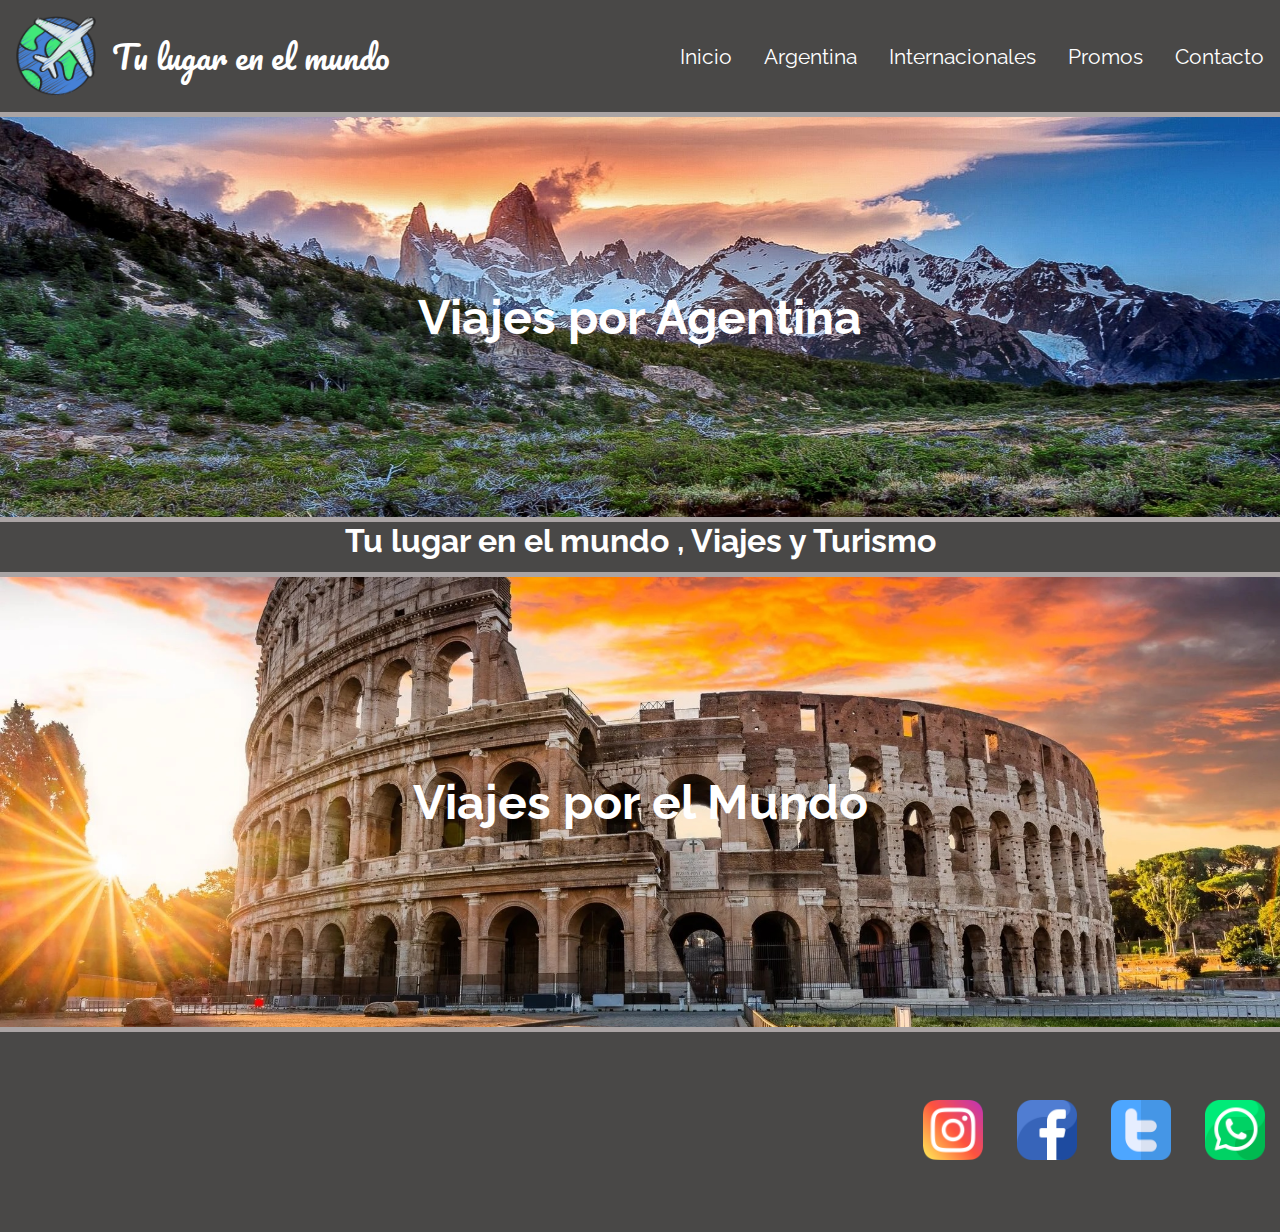
<file: Index/index.html>
<!DOCTYPE html>
<html lang="en">
<head>
    <meta charset="UTF-8">
    <meta http-equiv="X-UA-Compatible" content="ie=edge">
    <meta name="viewport" content="width=device-width, initial-scale=1.0">
    <title>Tu lugar en el mundo - Viajes y Turismo</title>
    <link rel="stylesheet" href="https://cdn.jsdelivr.net/npm/bootstrap-icons@1.11.1/font/bootstrap-icons.css">
    <link rel="stylesheet" href="/Index/css/style.css">
    <link rel="shortcut icon" href="/img/favicon1-16x16.png" type="image/x-icon">
</head>

<body>
    <header>
        <a class="logo"  href="index.html">
            <img  src="/img/logo.png" alt="logo mundo">
            <h2>Tu lugar en el mundo</h2>
        </a>

        <nav class="nav" id="nav">
            <button class="cerrar-menu" id="cerrar"><i class="bi bi-x-circle"></i></button>
            <ul class="nav-list">
                <li><a href="index.html">Inicio</a></li>
                <li><a href="/Argentina/argentina.html">Argentina</a></li>
                <li><a href="/Internacional/internacionales.html">Internacionales</a></li>
                <li><a href="/Promociones/promociones.html">Promos</a></li>
                <li><a href="/Contactos/contactos.html">Contacto</a></li>
            </ul>
        </nav>

        <button class="abrir-menu" id="abrir"><i class="bi bi-list"></i></button>
       
    </header>

    <main>
        
        <section class="banner-nacional">
            <a href="/Argentina/argentina.html"><h2>Viajes por Agentina</h2></a>
        </section>
        <div class="marca">
            <h1>Tu lugar en el mundo , Viajes y Turismo</h1>
        </div>
        <section class="banner-internacional">
            <a href="/Internacional/internacionales.html"><h2>Viajes por el Mundo</h2></a>
        </section>
        
    </main>

    <footer>



        <div>
            <a href="https://www.instagram.com/" target="_blank">
                <img src="/img/instagram.png" alt="Instagram">
            </a>
            <a href="https://es-la.facebook.com/" target="_blank">
                <img src="/img/facebook.png" alt="Facebook">
            </a>
            <a href="https://twitter.com/?lang=es" target="_blank">
                <img src="/img/twitter.png" alt="Twitter">
            </a>
            <a href="https://web.whatsapp.com/" target="_blank">
                <img src="/img/whatsapp.png" alt="whatsapp">
            </a>
            
        </div>

    </footer>

    <script src="/Index/js/main.js"></script>
    
</body>

</html>
</file>
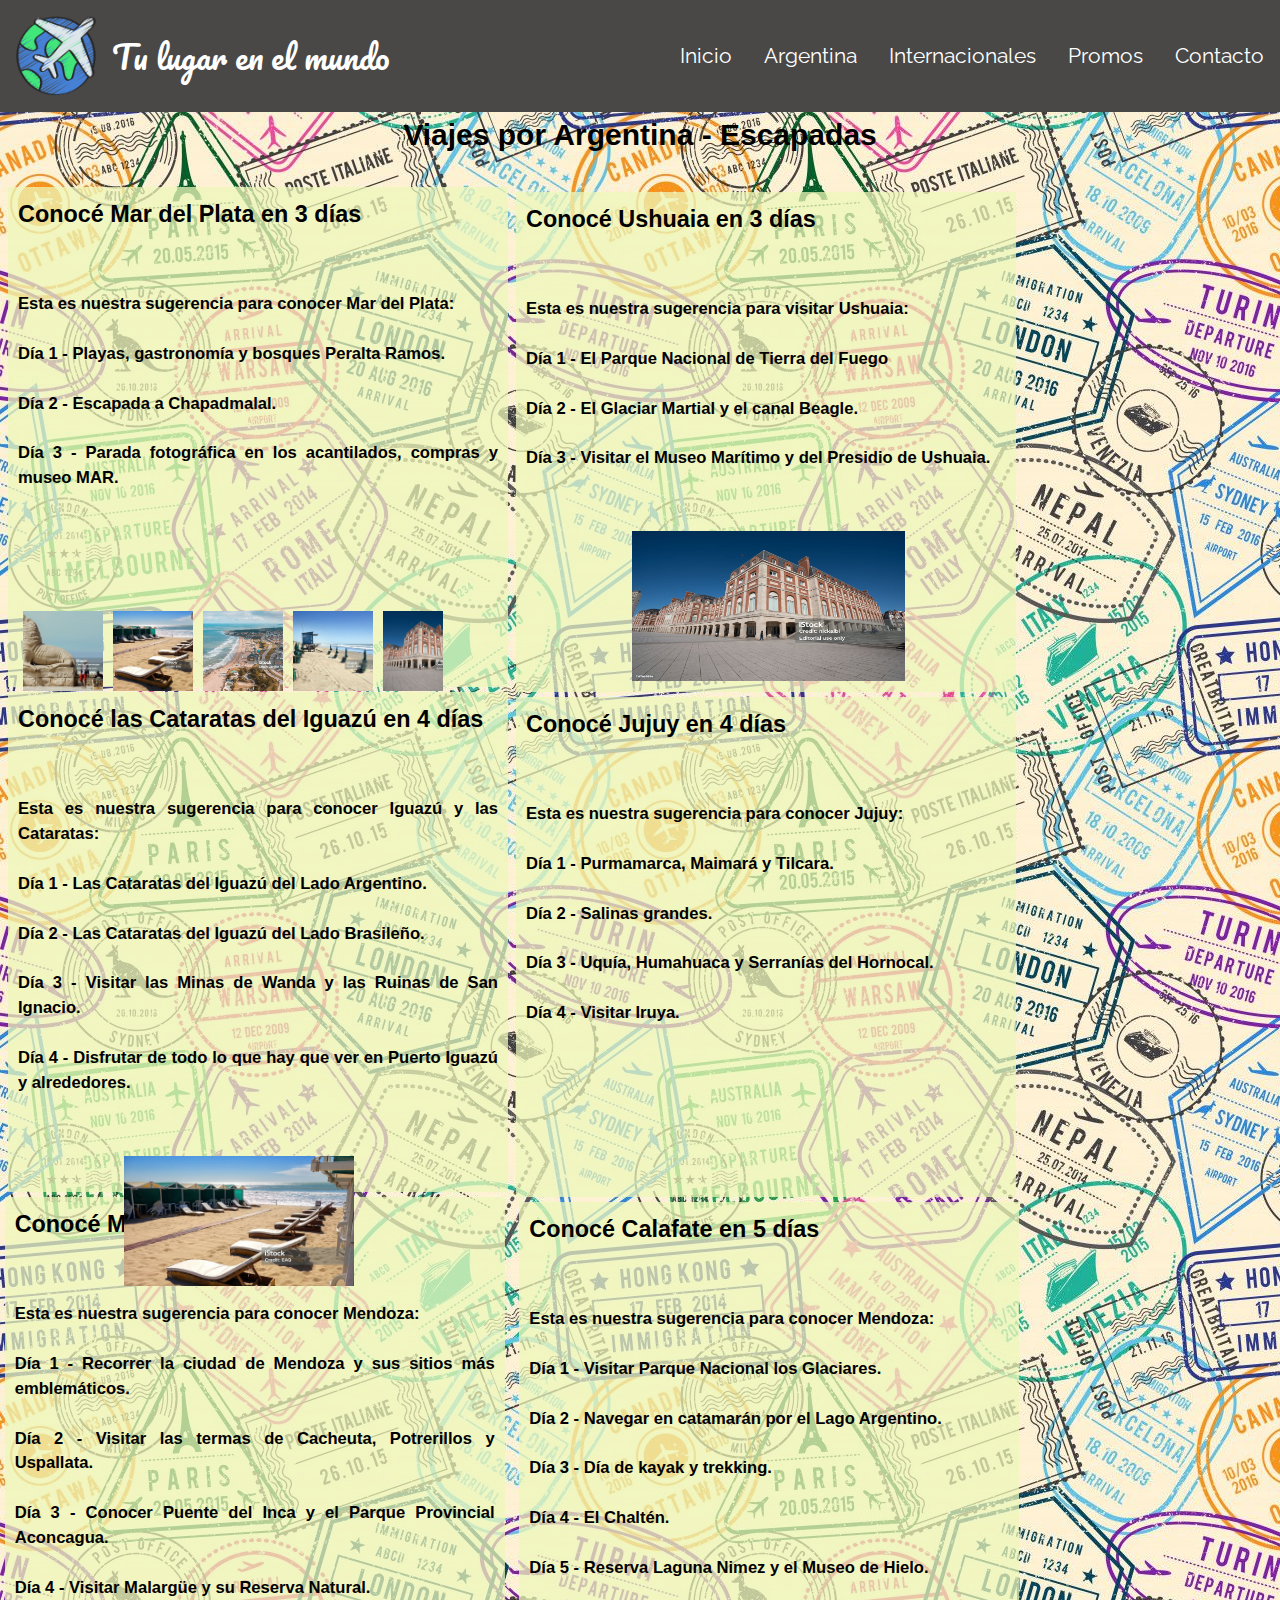
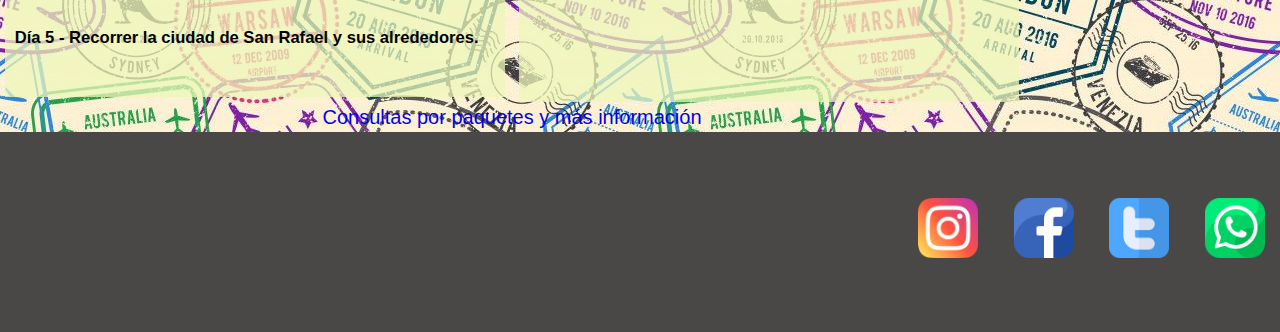
<file: argentina.html>
<!DOCTYPE html>
<html lang="en">
<head>
    <meta charset="UTF-8">
    <meta http-equiv="X-UA-Compatible" content="ie=edge">
    <meta name="viewport" content="width=device-width, initial-scale=1.0">
    <title>Tu lugar en el mundo - Viajes y Turismo</title>
    <link rel="stylesheet" href="css/style.css">
    <link rel="stylesheet" href="https://cdn.jsdelivr.net/npm/bootstrap-icons@1.11.1/font/bootstrap-icons.css">
    <link rel="shortcut icon" href="img/favicon1-16x16.png" type="image/x-icon">
</head>
<body>

    <header>
        <a class="logo"  href="index.html">
            <img  src="img/logo.png" alt="logo mundo">
            <h2>Tu lugar en el mundo</h2>
        </a>

        <nav class="nav" id="nav">
            <button class="cerrar-menu" id="cerrar"><i class="bi bi-x-circle"></i></button>
            <ul class="nav-list">
                <li><a href="index.html">Inicio</a></li>
                <li><a href="argentina.html">Argentina</a></li>
                <li><a href="internacionales.html">Internacionales</a></li>
                <li><a href="promociones.html">Promos</a></li>
                <li><a href="contactos.html">Contacto</a></li>
            </ul>
        </nav>

        <button class="abrir-menu" id="abrir"><i class="bi bi-list"></i></button>
       
    </header>
  
<main> 
   
<div class="title">
    <h2>Viajes por Argentina - Escapadas</h2> <br> 
</div>

<div class="container">
    <div class="caja1"> 
        
        <h3>Conocé Mar del Plata en 3 días</h3><br><br>
        <h5>Esta es nuestra sugerencia para conocer Mar del Plata: <br><br>

            Día 1 - Playas, gastronomía y bosques Peralta Ramos.<br><br>
            Día 2 - Escapada a Chapadmalal. <br><br>
            Día 3 - Parada fotográfica en los acantilados, compras y museo MAR.</h5><br><br><br><br>
              
      <div class="galeria">
     
        <div class="lista-imagenes">
        
        <img src="img/foto lobo.jpg" alt="imagen principal">

        <img src="img/foto balneario.jpg" alt="imagen principal">
         
        <img src="img/foto ciudad.jpg" alt="imagen principal">

        <img src="img/playa.jpg" alt="imagen principal">
        
        <img src="img/edificio.jpg" alt="imagen principal">

        <img src="img/puerto.jpg" alt="imagen">

        <img src="img/puertolobo.jpg" alt="imagen">

        <img src="img/noche.jpg" alt="imagen">

        </div>
        
      </div>
    </div>

    <div class="caja2"> 
        
        <h3>Conocé Ushuaia en 3 días</h3><br><br>
        <h5>Esta es nuestra sugerencia para visitar Ushuaia: <br><br>
        
            Día 1 - El Parque Nacional de Tierra del Fuego <br><br>
            Día 2 - El Glaciar Martial y el canal Beagle. <br><br>
            Día 3 - Visitar el Museo Marítimo y del Presidio de Ushuaia. </h5><br><br>

    <div class="slider-frame">
        <ul>
          <li><img src="img/edificio.jpg" alt="edificio" width="230" height="150"></li>
          <li><img src="img/foto balneario.jpg" alt="balneario" width="230" height="150"></li>
          <li><img src="img/puertolobo.jpg" alt="puerto" width="230" height="150"></li>
          <li><img src="img/noche.jpg" alt="noche" width="230" height="150"></li>



        </ul>

    </div>
        
    </div>
   

    <div class="caja3">     
        
        <h3>Conocé las Cataratas del Iguazú en 4 días</h3><br><br>
        <h5>Esta es nuestra sugerencia para conocer Iguazú y las Cataratas: <br><br>

            Día 1 - Las Cataratas del Iguazú del Lado Argentino. <br><br>
            Día 2 - Las Cataratas del Iguazú del Lado Brasileño. <br><br>
            Día 3 - Visitar las Minas de Wanda y las Ruinas de San Ignacio.<br><br>
            Día 4 -  Disfrutar de todo lo que hay que ver en Puerto Iguazú y alrededores.</h5> <br><br>

            <div class="carrousel">
                <div class="conteCarrousel">
                    <div class="itemCarrousel" id="itemCarrousel-1">
                        <div class="itemCarrouselTarjeta">
                            <img src="img/foto balneario.jpg" alt="balneario" width="230" height="150">
                        </div>
                    </div>
                    <div class="itemCarrousel" id="itemCarrousel-2">
                        <div class="itemCarrouselTarjeta">
                            <img src="img/puerto.jpg" alt="puerto" width="230" height="150">
                        </div>
                    </div>
                    
                    <div class="itemCarrousel" id="itemCarrousel-3">
                        <div class="itemCarrouselTarjeta">
                            <img src="img/noche.jpg" alt="noche" width="230" height="150">
                        </div>
                    </div>
                    
                </div>
                <div class="conteCarrouselController">
                    <a href="#itemCarrousel-1">•</a>
                    <a href="#itemCarrousel-2">•</a>
                    <a href="#itemCarrousel-3">•</a>
                </div>
            </div>
  
    </div>
   
    
    <div class="caja4">

        <h3>Conocé Jujuy en 4 días</h3><br><br>
        <h5>Esta es nuestra sugerencia para conocer Jujuy: <br><br>
            Día 1 - Purmamarca, Maimará y Tilcara. <br><br>
            Día 2 - Salinas grandes. <br><br>
            Día 3 - Uquía, Humahuaca y Serranías del Hornocal. <br><br>
            Día 4 -  Visitar Iruya. </h5> <br><br>


   
    </div>

    
    
    <div class="caja5">

       <h3>Conocé Mendoza en 5 días</h3><br><br>
        <h5>Esta es nuestra sugerencia para conocer Mendoza: <br><br>
        Día 1 - Recorrer la ciudad de Mendoza y sus sitios más emblemáticos. <br><br>
        Día 2 - Visitar las termas de Cacheuta, Potrerillos y Uspallata. <br><br>
        Día 3 - Conocer Puente del Inca y el Parque Provincial Aconcagua. <br><br>
        Día 4 - Visitar Malargüe y su Reserva Natural. <br><br>
        Día 5 - Recorrer la ciudad de San Rafael y sus alrededores.</h5><br><br>

   
    </div>

   
    <div class="caja6">

        <h3>Conocé Calafate en 5 días</h3><br><br>
        <h5>Esta es nuestra sugerencia para conocer Mendoza:<br><br>
            Día 1 - Visitar Parque Nacional los Glaciares.<br><br>
            Día 2 - Navegar en catamarán por el Lago Argentino.<br><br>
            Día 3 - Día de kayak y trekking.<br><br>
            Día 4 - El Chaltén.<br><br>
            Día 5 - Reserva Laguna Nimez y el Museo de Hielo.</h5><br><br>


   

</div>

     <a href="contactos.html">Consultas por paquetes y más información</a>

</main>

<footer>
    <div>
        <a href="https://www.instagram.com/" target="_blank">
            <img src="img/instagram.png" alt="Instagram">
        </a>
        <a href="https://es-la.facebook.com/" target="_blank">
            <img src="img/facebook.png" alt="Facebook">
        </a>
        <a href="https://twitter.com/?lang=es" target="_blank">
            <img src="img/twitter.png" alt="Twitter">
        </a>
        <a href="https://web.whatsapp.com/" target="_blank">
            <img src="img/whatsapp.png" alt="whatsapp">
        </a>
    </div>

</footer>

<script src="js/main.js"></script>

</body>
</html>
</file>
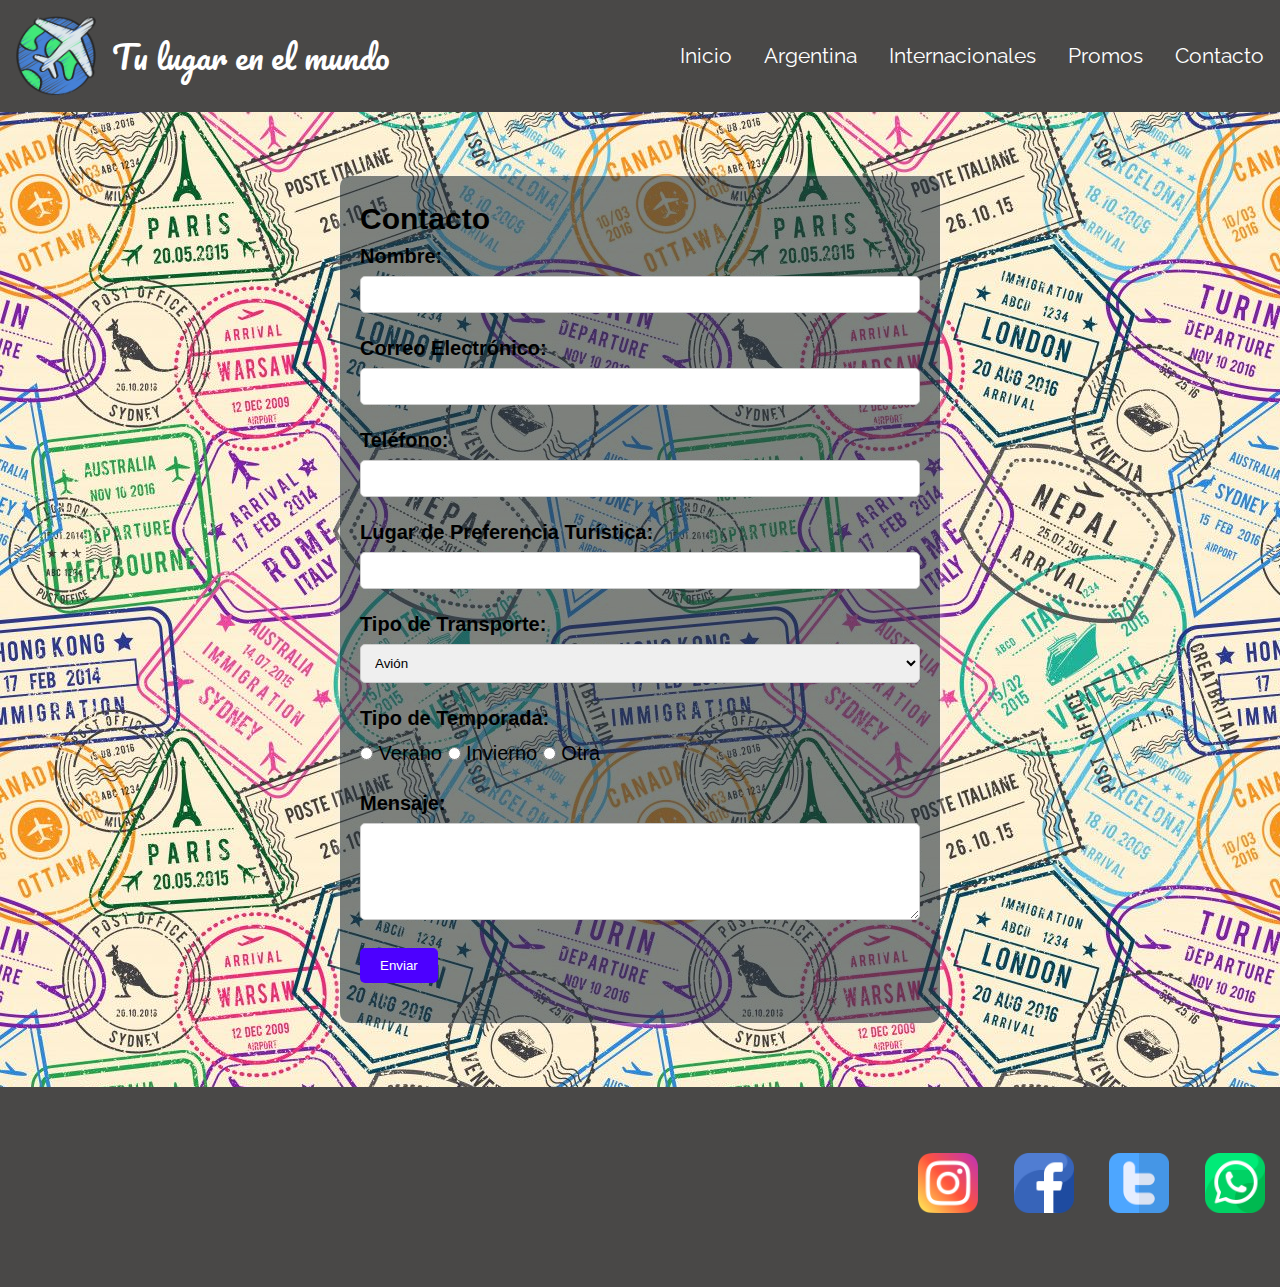
<file: contactos.html>
<!DOCTYPE html>
<html lang="en">
<head>
    <meta charset="UTF-8">
    <meta http-equiv="X-UA-Compatible" content="ie=edge">
    <meta name="viewport" content="width=device-width, initial-scale=1.0">
    <title>Tu lugar en el mundo - Viajes y Turismo</title>
    <link rel="stylesheet" href="css/style.css">
    <link rel="stylesheet" href="https://cdn.jsdelivr.net/npm/bootstrap-icons@1.11.1/font/bootstrap-icons.css">
    <link rel="shortcut icon" href="img/favicon1-16x16.png" type="image/x-icon">
</head>

<body>
    <header>
        <a class="logo"  href="index.html">
            <img  src="img/logo.png" alt="logo mundo">
            <h2>Tu lugar en el mundo</h2>
        </a>

        <nav class="nav" id="nav">
            <button class="cerrar-menu" id="cerrar"><i class="bi bi-x-circle"></i></button>
            <ul class="nav-list">
                <li><a href="index.html">Inicio</a></li>
                <li><a href="argentina.html">Argentina</a></li>
                <li><a href="internacionales.html">Internacionales</a></li>
                <li><a href="promociones.html">Promos</a></li>
                <li><a href="contactos.html">Contacto</a></li>
            </ul>
        </nav>

        <button class="abrir-menu" id="abrir"><i class="bi bi-list"></i></button>
       
    </header>

    <main>
        <!DOCTYPE html>
<html>
<head>
    <meta charset="UTF-8">
    <title>Formulario de Contacto - Empresa de Viajes</title>
</head>
</head>
<body>
    <div class="contenedor">
        <h2>Contacto</h2>
        <form action="enviar.php" method="post">
            <div class="form-group">
                <label for="nombre">Nombre:</label>
                <input type="text" id="nombre" name="nombre" required>
            </div>
            <div class="form-group">
                <label for="email">Correo Electrónico:</label>
                <input type="email" id="email" name="email" required>
            </div>
            <div class="form-group">
                <label for="telefono">Teléfono:</label>
                <input type="text" id="telefono" name="telefono">
            </div>
            <div class="form-group">
                <label for="preferencia">Lugar de Preferencia Turística:</label>
                <input type="text" id="preferencia" name="preferencia">
            </div>
            <div class="form-group">
                <label for="transporte">Tipo de Transporte:</label>
                <select id="transporte" name="transporte">
                    <option value="avion">Avión</option>
                    <option value="tren">Tren</option>
                    <option value="automovil">Automóvil</option>
                    <option value="otro">Otro</option>
                </select>
            </div>
            <div class="form-group">
                <label for="temporada">Tipo de Temporada:</label>
                <input type="radio" id="temporada" name="temporada" value="verano"> Verano
                <input type="radio" id="temporada" name="temporada" value="invierno"> Invierno
                <input type="radio" id="temporada" name="temporada" value="otra"> Otra
            </div>
            <div class="form-group">
                <label for="mensaje">Mensaje:</label>
                <textarea id="mensaje" name="mensaje" rows="5" required></textarea>
            </div>
            <div class="form-group">
                <input type="submit" value="Enviar">
            </div>
        </form>
    </div>
</body>
</html>

</html>

    </main>

    <footer>
        <div>
            <a href="https://www.instagram.com/" target="_blank">
                <img src="img/instagram.png" alt="Instagram">
            </a>
            <a href="https://es-la.facebook.com/" target="_blank">
                <img src="img/facebook.png" alt="Facebook">
            </a>
            <a href="https://twitter.com/?lang=es" target="_blank">
                <img src="img/twitter.png" alt="Twitter">
            </a>
            <a href="https://web.whatsapp.com/" target="_blank">
                <img src="img/whatsapp.png" alt="whatsapp">
            </a>
        </div>

    </footer>
    
    <script src="js/main.js"></script>

</body>

</html>
</file>
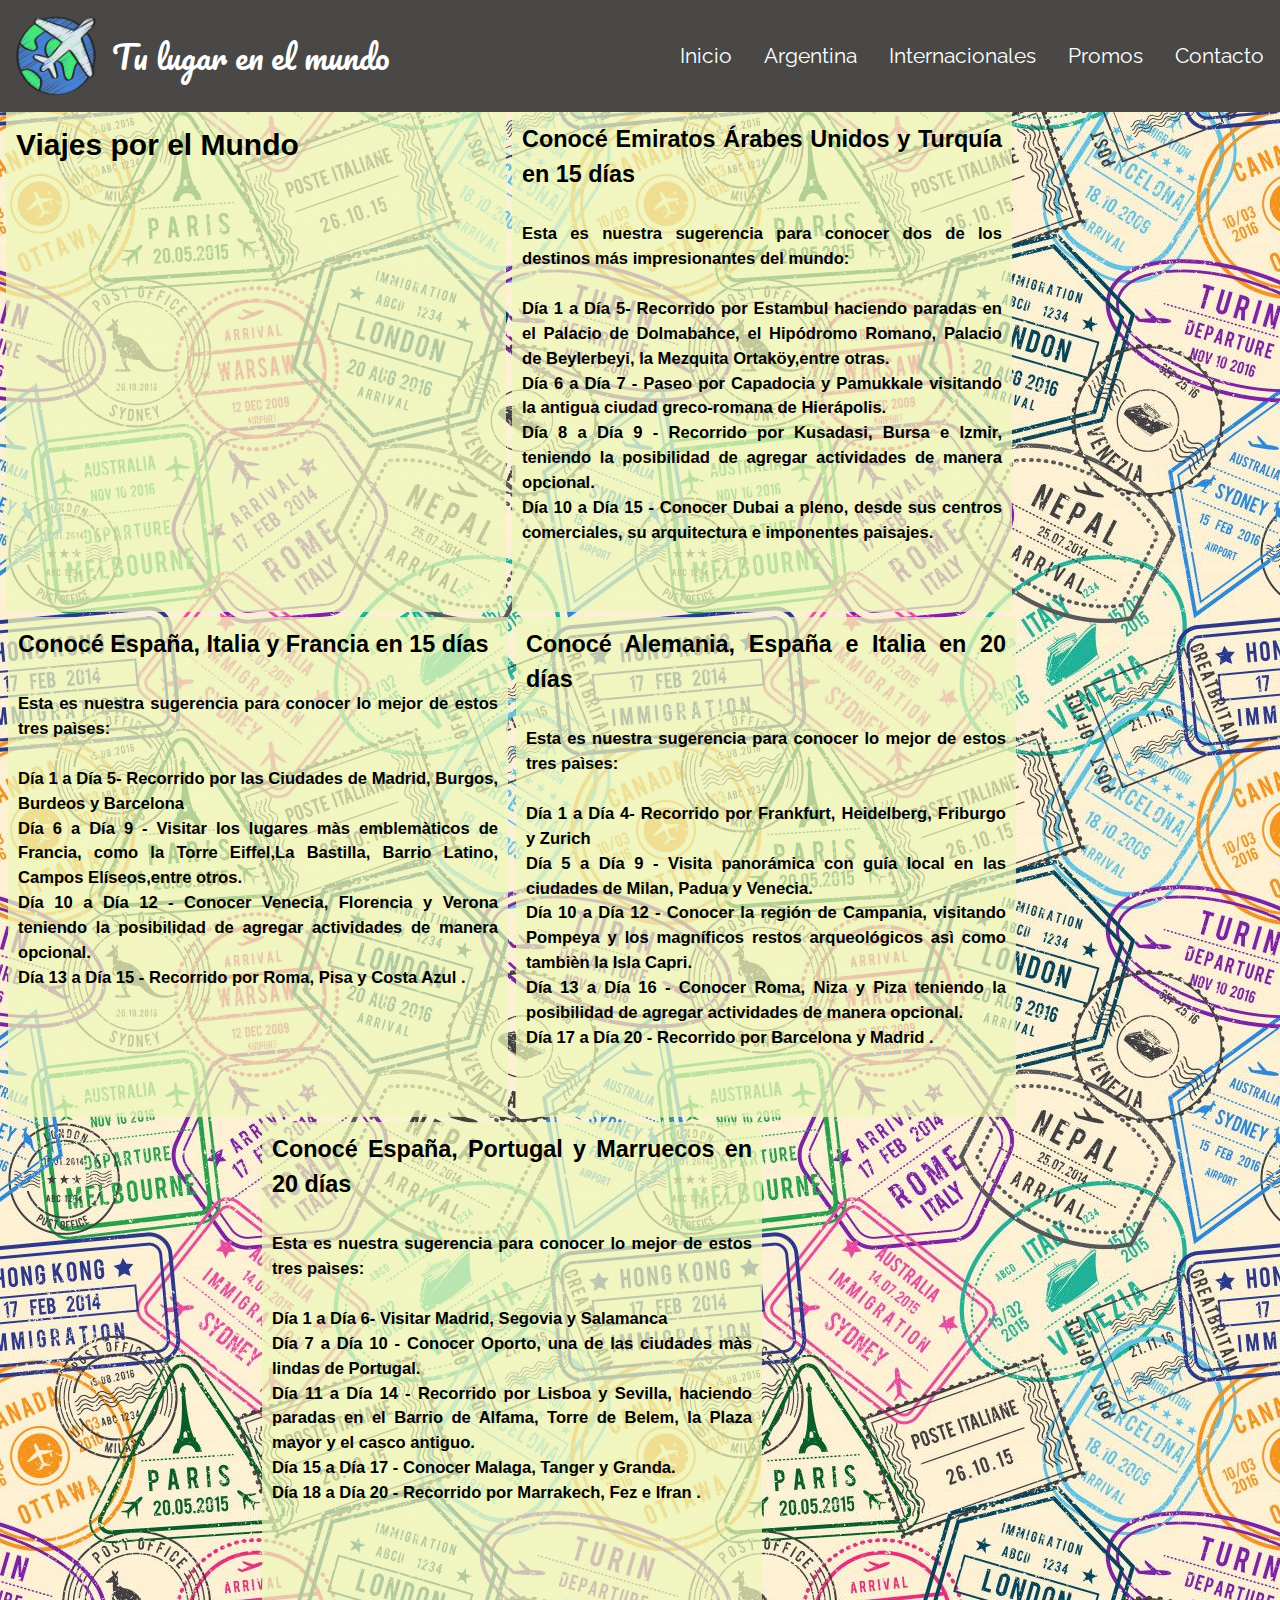
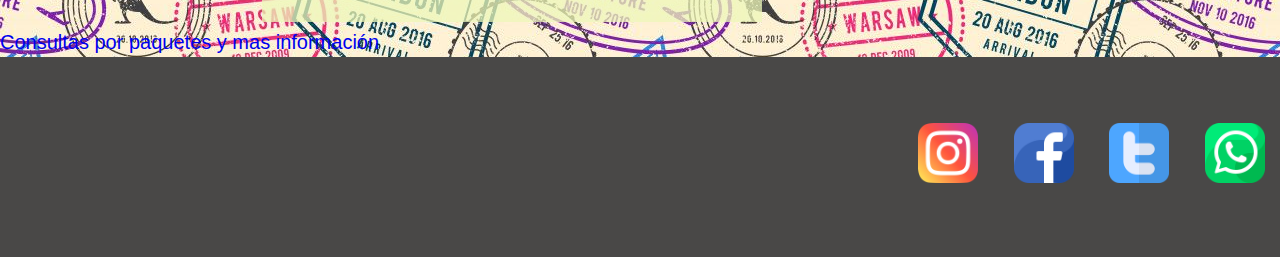
<file: internacionales.html>
<!DOCTYPE html>
<html lang="en">
<head>
    <meta charset="UTF-8">
    <meta http-equiv="X-UA-Compatible" content="ie=edge">
    <meta name="viewport" content="width=device-width, initial-scale=1.0">
    <title>Tu lugar en el mundo - Viajes y Turismo</title>
    <link rel="stylesheet" href="css/style.css">
    <link rel="stylesheet" href="https://cdn.jsdelivr.net/npm/bootstrap-icons@1.11.1/font/bootstrap-icons.css">
    <link rel="shortcut icon" href="img/favicon1-16x16.png" type="image/x-icon">
</head>

<body>
    <header>
        <a class="logo"  href="index.html">
            <img  src="img/logo.png" alt="logo mundo">
            <h2>Tu lugar en el mundo</h2>
        </a>

        <nav class="nav" id="nav">
            <button class="cerrar-menu" id="cerrar"><i class="bi bi-x-circle"></i></button>
            <ul class="nav-list">
                <li><a href="index.html">Inicio</a></li>
                <li><a href="argentina.html">Argentina</a></li>
                <li><a href="internacionales.html">Internacionales</a></li>
                <li><a href="promociones.html">Promos</a></li>
                <li><a href="contactos.html">Contacto</a></li>
            </ul>
        </nav>

        <button class="abrir-menu" id="abrir"><i class="bi bi-list"></i></button>
       
    </header>

    <main>
        <div class= "container">

            <div class= "caja1"> 
             <h2>Viajes por el Mundo</h2>
            </div>
    
    <div class= "caja5">
        <h3>Conocé Emiratos Árabes Unidos y Turquía en 15 días</h3><br>
        <h5>Esta es nuestra sugerencia para conocer dos de los destinos más impresionantes del mundo:<br>
        <br>
         <b>Día 1 a Día 5</b>- Recorrido por Estambul haciendo paradas en el Palacio de Dolmabahce, el Hipódromo Romano, Palacio de Beylerbeyi, la Mezquita Ortaköy,entre otras.<br>
         <b>Día 6 a Día 7</b> - Paseo por Capadocia y Pamukkale visitando la antigua ciudad greco-romana de Hierápolis.<br>
         <b>Día 8 a Día 9</b> - Recorrido por Kusadasi, Bursa e Izmir, teniendo la posibilidad de agregar actividades de manera opcional.<br>
         <b>Día 10 a Día 15</b> -  Conocer Dubai a pleno, desde sus centros comerciales, su arquitectura e imponentes paisajes.</h5>
       </div>

       <br><br>

       <div class="caja5">
         <h3>Conocé España, Italia y Francia en 15 días</h3><br>
         <h5>Esta es nuestra sugerencia para conocer lo mejor de estos tres paìses:<br>
            <br>
            <b>Día 1 a Día 5</b>- Recorrido por las Ciudades de Madrid, Burgos, Burdeos y Barcelona<br>
            <b>Día 6 a Día 9</b> - Visitar los lugares màs emblemàticos de Francia, como la Torre Eiffel,La Bastilla, Barrio Latino, Campos Elíseos,entre otros.<br>
            <b>Día 10 a Día 12</b> - Conocer Venecia, Florencia y Verona teniendo la posibilidad de agregar actividades de manera opcional.<br>
            <b>Día 13 a Día 15</b> - Recorrido por Roma, Pisa y Costa Azul .</h5>
       </div>

       <div class="caja5">
        <h3>Conocé Alemania, España e Italia en 20 días</h3><br>
        <h5>Esta es nuestra sugerencia para conocer lo mejor de estos tres paìses:<br>
            <br>
            <b>Día 1 a Día 4</b>- Recorrido por Frankfurt, Heidelberg, Friburgo y Zurich<br>
            <b>Día 5 a Día 9</b> - Visita panorámica con guía local en las ciudades de Milan, Padua y Venecia.<br>
            <b>Día 10 a Día 12</b> - Conocer la región de Campania, visitando Pompeya y los magníficos restos arqueológicos asì como tambièn la Isla Capri.<br>
            <b>Día 13 a Día 16</b> - Conocer Roma, Niza y Piza teniendo la posibilidad de agregar actividades de manera opcional.<br>
            <b>Día 17 a Día 20</b> - Recorrido por Barcelona y Madrid .</h5>
       </div>

       <div class="caja5">
        <h3>Conocé España, Portugal y Marruecos en 20 días</h3><br>
        <h5>Esta es nuestra sugerencia para conocer lo mejor de estos tres paìses:<br>
            <br>
            <b>Día 1 a Día 6</b>- Visitar Madrid, Segovia y Salamanca<br>
            <b>Día 7 a Día 10</b> - Conocer Oporto, una de las ciudades màs lindas de Portugal.<br>
            <b>Día 11 a Día 14</b> - Recorrido por Lisboa y Sevilla, haciendo paradas en el Barrio de Alfama, Torre de Belem, la Plaza mayor y el casco antiguo.<br>
            <b>Día 15 a Día 17</b> - Conocer Malaga, Tanger y Granda.<br>
            <b>Día 18 a Día 20</b> - Recorrido por Marrakech, Fez e Ifran .<br>
            </h5>
       </div>
   </div> 

  <a href="contactos.html">Consultas por paquetes y mas información</a>

</main>

    <footer>
        <div>
            <a href="https://www.instagram.com/" target="_blank">
                <img src="img/instagram.png" alt="Instagram">
            </a>
            <a href="https://es-la.facebook.com/" target="_blank">
                <img src="img/facebook.png" alt="Facebook">
            </a>
            <a href="https://twitter.com/?lang=es" target="_blank">
                <img src="img/twitter.png" alt="Twitter">
            </a>
            <a href="https://web.whatsapp.com/" target="_blank">
                <img src="img/whatsapp.png" alt="whatsapp">
            </a>
        </div>

    </footer>
    
    <script src="js/main.js"></script>

</body>

</html>
</file>
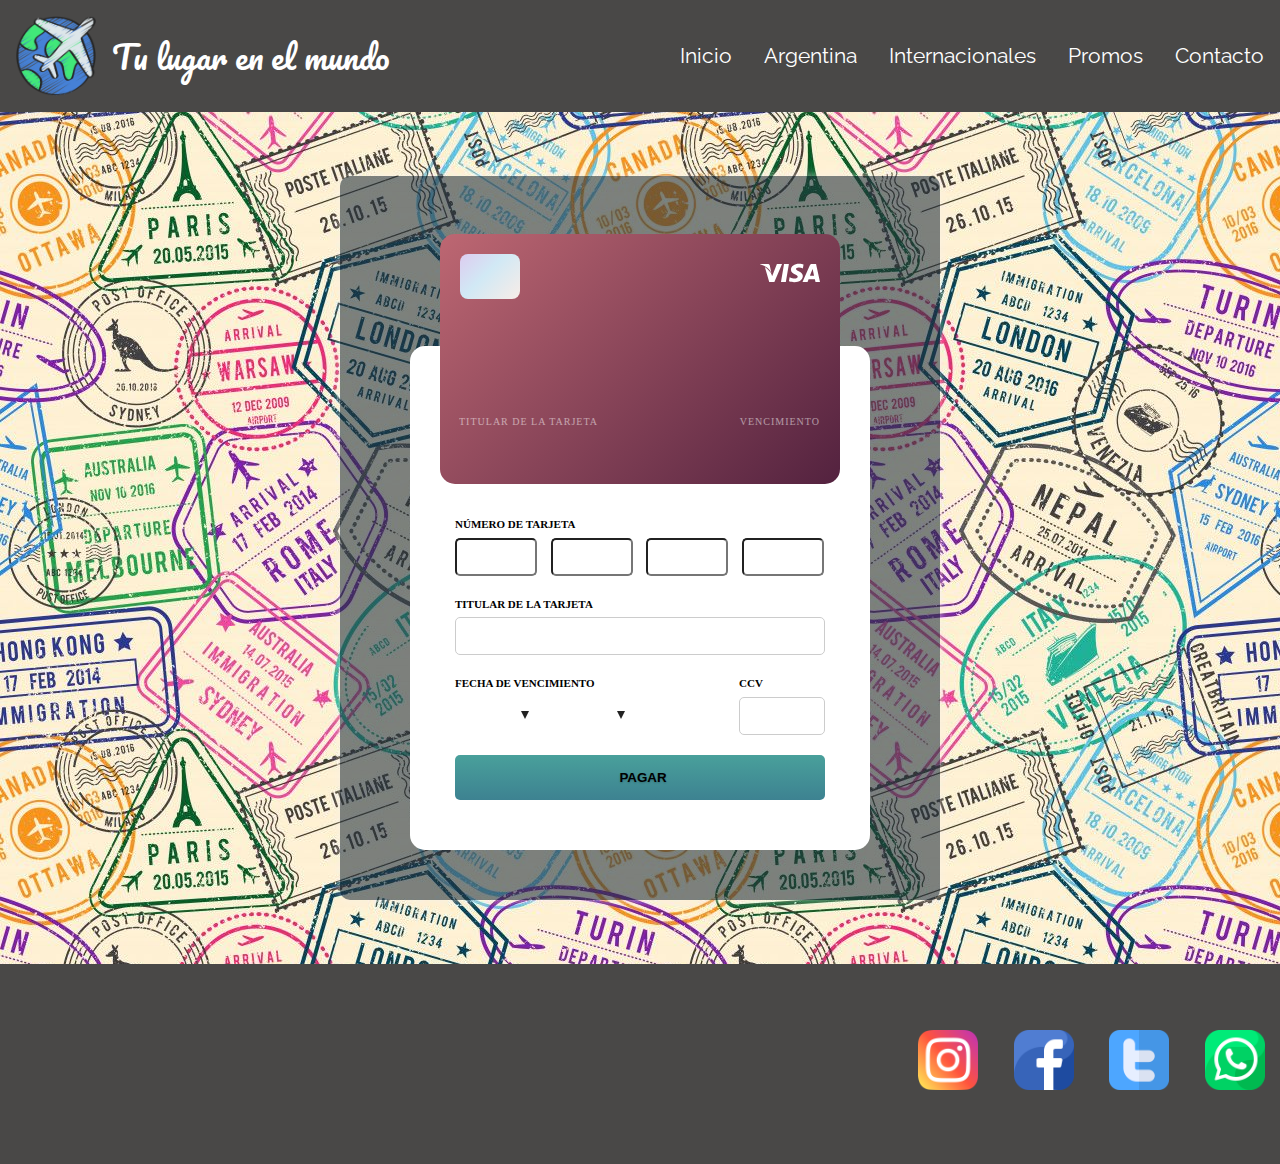
<file: Pagos.html>
<!DOCTYPE html>
<html lang="en">
<head>
    <meta charset="UTF-8">
    <meta http-equiv="X-UA-Compatible" content="ie=edge">
    <meta name="viewport" content="width=device-width, initial-scale=1.0">
    <title>Tu lugar en el mundo - Viajes y Turismo</title>
    <link rel="stylesheet" href="css/style.css">
    <link rel="stylesheet" href="https://cdn.jsdelivr.net/npm/bootstrap-icons@1.11.1/font/bootstrap-icons.css">
    <link rel="shortcut icon" href="img/favicon1-16x16.png" type="image/x-icon">
</head>
<body>
  <header>
    <a class="logo"  href="index.html">
        <img  src="img/logo.png" alt="logo mundo">
        <h2>Tu lugar en el mundo</h2>
    </a>

    <nav class="nav" id="nav">
        <button class="cerrar-menu" id="cerrar"><i class="bi bi-x-circle"></i></button>
        <ul class="nav-list">
            <li><a href="index.html">Inicio</a></li>
            <li><a href="argentina.html">Argentina</a></li>
            <li><a href="internacionales.html">Internacionales</a></li>
            <li><a href="promociones.html">Promos</a></li>
            <li><a href="contactos.html">Contacto</a></li>
        </ul>
    </nav>

    <button class="abrir-menu" id="abrir"><i class="bi bi-list"></i></button>
   
  </header>
  
     <div class="contenedor">
        <div class="encabezado">
            <div class="checkout">
                <div class="credit-card-box">
                  <div class="flip">
                    <div class="front">
                      <div class="chip"></div>
                      <div class="logo">
                        <svg version="1.1" id="visa" xmlns="http://www.w3.org/2000/svg" xmlns:xlink="http://www.w3.org/1999/xlink" x="0px" y="0px"
                             width="47.834px" height="47.834px" viewBox="0 0 47.834 47.834" style="enable-background:new 0 0 47.834 47.834;">
                          <g>
                            <g>
                              <path d="M44.688,16.814h-3.004c-0.933,0-1.627,0.254-2.037,1.184l-5.773,13.074h4.083c0,0,0.666-1.758,0.817-2.143
                                       c0.447,0,4.414,0.006,4.979,0.006c0.116,0.498,0.474,2.137,0.474,2.137h3.607L44.688,16.814z M39.893,26.01
                                       c0.32-0.819,1.549-3.987,1.549-3.987c-0.021,0.039,0.317-0.825,0.518-1.362l0.262,1.23c0,0,0.745,3.406,0.901,4.119H39.893z
                                       M34.146,26.404c-0.028,2.963-2.684,4.875-6.771,4.875c-1.743-0.018-3.422-0.361-4.332-0.76l0.547-3.193l0.501,0.228
                                       c1.277,0.532,2.104,0.747,3.661,0.747c1.117,0,2.313-0.438,2.325-1.393c0.007-0.625-0.501-1.07-2.016-1.77
                                       c-1.476-0.683-3.43-1.827-3.405-3.876c0.021-2.773,2.729-4.708,6.571-4.708c1.506,0,2.713,0.31,3.483,0.599l-0.526,3.092
                                       l-0.351-0.165c-0.716-0.288-1.638-0.566-2.91-0.546c-1.522,0-2.228,0.634-2.228,1.227c-0.008,0.668,0.824,1.108,2.184,1.77
                                       C33.126,23.546,34.163,24.783,34.146,26.404z M0,16.962l0.05-0.286h6.028c0.813,0.031,1.468,0.29,1.694,1.159l1.311,6.304
                                       C7.795,20.842,4.691,18.099,0,16.962z M17.581,16.812l-6.123,14.239l-4.114,0.007L3.862,19.161
                                       c2.503,1.602,4.635,4.144,5.386,5.914l0.406,1.469l3.808-9.729L17.581,16.812L17.581,16.812z M19.153,16.8h3.89L20.61,31.066
                                       h-3.888L19.153,16.8z"/>
                            </g>
                          </g>
                        </svg>
                      </div>
                      <div class="number"></div>
                      <div class="card-holder">
                        <label>Titular de la tarjeta</label>
                        <div></div>
                      </div>
                      <div class="card-expiration-date">
                        <label>
                            Vencimiento</label>
                        <div></div>
                      </div>
                    </div>
                    <div class="back">
                      <div class="strip"></div>
                      <div class="logo">
                        <svg version="1.1" id="visa" xmlns="http://www.w3.org/2000/svg" xmlns:xlink="http://www.w3.org/1999/xlink" x="0px" y="0px"
                             width="47.834px" height="47.834px" viewBox="0 0 47.834 47.834" style="enable-background:new 0 0 47.834 47.834;">
                          <g>
                            <g>
                              <path d="M44.688,16.814h-3.004c-0.933,0-1.627,0.254-2.037,1.184l-5.773,13.074h4.083c0,0,0.666-1.758,0.817-2.143
                                       c0.447,0,4.414,0.006,4.979,0.006c0.116,0.498,0.474,2.137,0.474,2.137h3.607L44.688,16.814z M39.893,26.01
                                       c0.32-0.819,1.549-3.987,1.549-3.987c-0.021,0.039,0.317-0.825,0.518-1.362l0.262,1.23c0,0,0.745,3.406,0.901,4.119H39.893z
                                       M34.146,26.404c-0.028,2.963-2.684,4.875-6.771,4.875c-1.743-0.018-3.422-0.361-4.332-0.76l0.547-3.193l0.501,0.228
                                       c1.277,0.532,2.104,0.747,3.661,0.747c1.117,0,2.313-0.438,2.325-1.393c0.007-0.625-0.501-1.07-2.016-1.77
                                       c-1.476-0.683-3.43-1.827-3.405-3.876c0.021-2.773,2.729-4.708,6.571-4.708c1.506,0,2.713,0.31,3.483,0.599l-0.526,3.092
                                       l-0.351-0.165c-0.716-0.288-1.638-0.566-2.91-0.546c-1.522,0-2.228,0.634-2.228,1.227c-0.008,0.668,0.824,1.108,2.184,1.77
                                       C33.126,23.546,34.163,24.783,34.146,26.404z M0,16.962l0.05-0.286h6.028c0.813,0.031,1.468,0.29,1.694,1.159l1.311,6.304
                                       C7.795,20.842,4.691,18.099,0,16.962z M17.581,16.812l-6.123,14.239l-4.114,0.007L3.862,19.161
                                       c2.503,1.602,4.635,4.144,5.386,5.914l0.406,1.469l3.808-9.729L17.581,16.812L17.581,16.812z M19.153,16.8h3.89L20.61,31.066
                                       h-3.888L19.153,16.8z"/>
                            </g>
                          </g>
                        </svg>
              
                      </div>
                      <div class="ccv">
                        <label>CCV</label>
                        <div></div>
                      </div>
                    </div>
                  </div>
                </div>
                <form class="form" autocomplete="off" novalidate>
                  <fieldset>
                    <label for="card-number">Número de tarjeta</label>
                    <input type="num" id="card-number" class="input-cart-number" maxlength="4" />
                    <input type="num" id="card-number-1" class="input-cart-number" maxlength="4" />
                    <input type="num" id="card-number-2" class="input-cart-number" maxlength="4" />
                    <input type="num" id="card-number-3" class="input-cart-number" maxlength="4" />
                  </fieldset>
                  <fieldset>
                    <label for="card-holder">Titular de la tarjeta</label>
                    <input type="text" id="card-holder" />
                  </fieldset>
                  <fieldset class="fieldset-expiration">
                    <label for="card-expiration-month">Fecha de vencimiento</label>
                    <div class="select">
                      <select id="card-expiration-month">
                        <option></option>
                        <option>01</option>
                        <option>02</option>
                        <option>03</option>
                        <option>04</option>
                        <option>05</option>
                        <option>06</option>
                        <option>07</option>
                        <option>08</option>
                        <option>09</option>
                        <option>10</option>
                        <option>11</option>
                        <option>12</option>
                      </select>
                    </div>
                    <div class="select">
                      <select id="card-expiration-year">
                        <option></option>
                        <option>2019</option>
                        <option>2020</option>
                        <option>2021</option>
                        <option>2022</option>
                        <option>2023</option>
                        <option>2024</option>
                        <option>2025</option>
                        <option>2026</option>
                        <option>2027</option>
                        <option>2028</option>
                      </select>
                    </div>
                  </fieldset>
                  <fieldset class="fieldset-ccv">
                    <label for="card-ccv">CCV</label>
                    <input type="text" id="card-ccv" maxlength="3" />
                  </fieldset>
                  <button class="btn"><i class="fa fa-lock"></i> Pagar</button>
                </form>
              </div>
              
        </div>
     </div>
    <footer>
        <div>
            <a href="https://www.instagram.com/" target="_blank">
                <img src="img/instagram.png" alt="Instagram">
            </a>
            <a href="https://es-la.facebook.com/" target="_blank">
                <img src="img/facebook.png" alt="Facebook">
            </a>
            <a href="https://twitter.com/?lang=es" target="_blank">
                <img src="img/twitter.png" alt="Twitter">
            </a>
            <a href="https://web.whatsapp.com/" target="_blank">
                <img src="img/whatsapp.png" alt="whatsapp">
            </a>
            
        </div>

    </footer>
    
    <script src="js/main.js"></script>

</body>

</html>
</file>
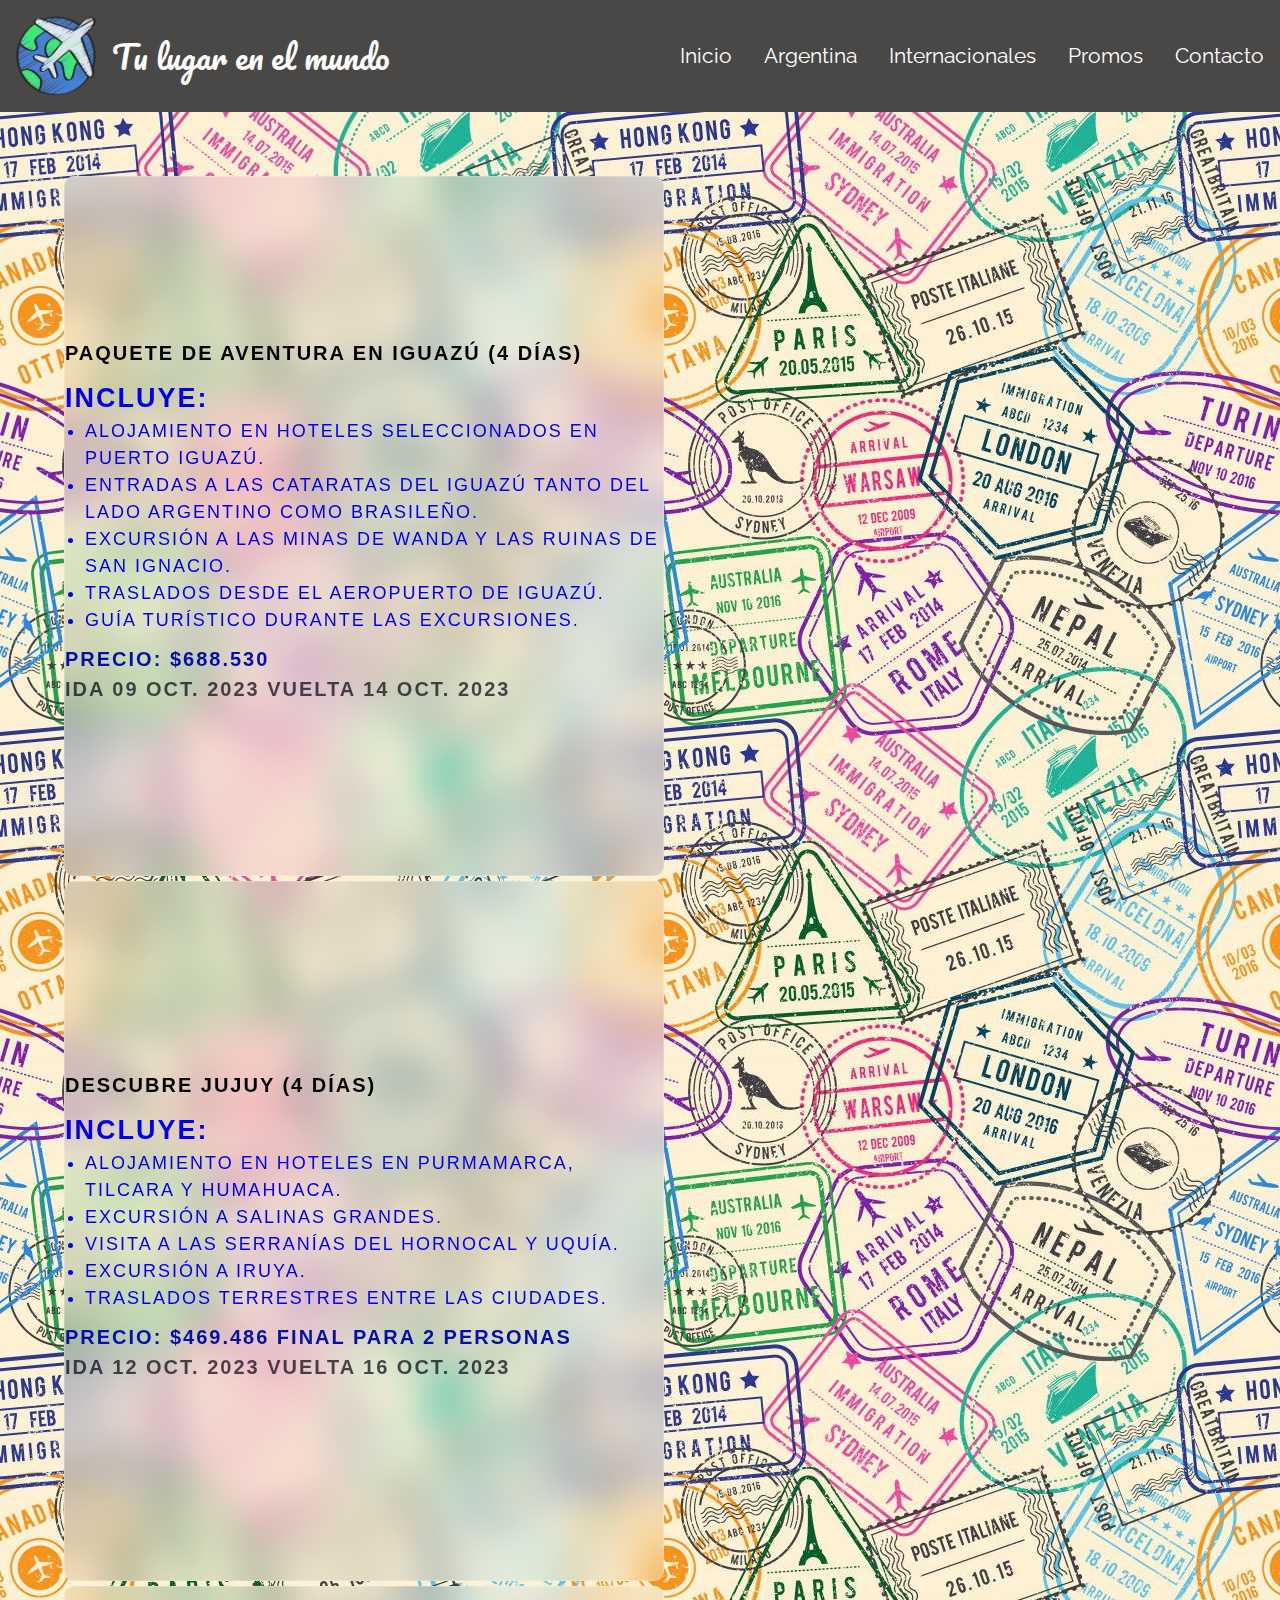
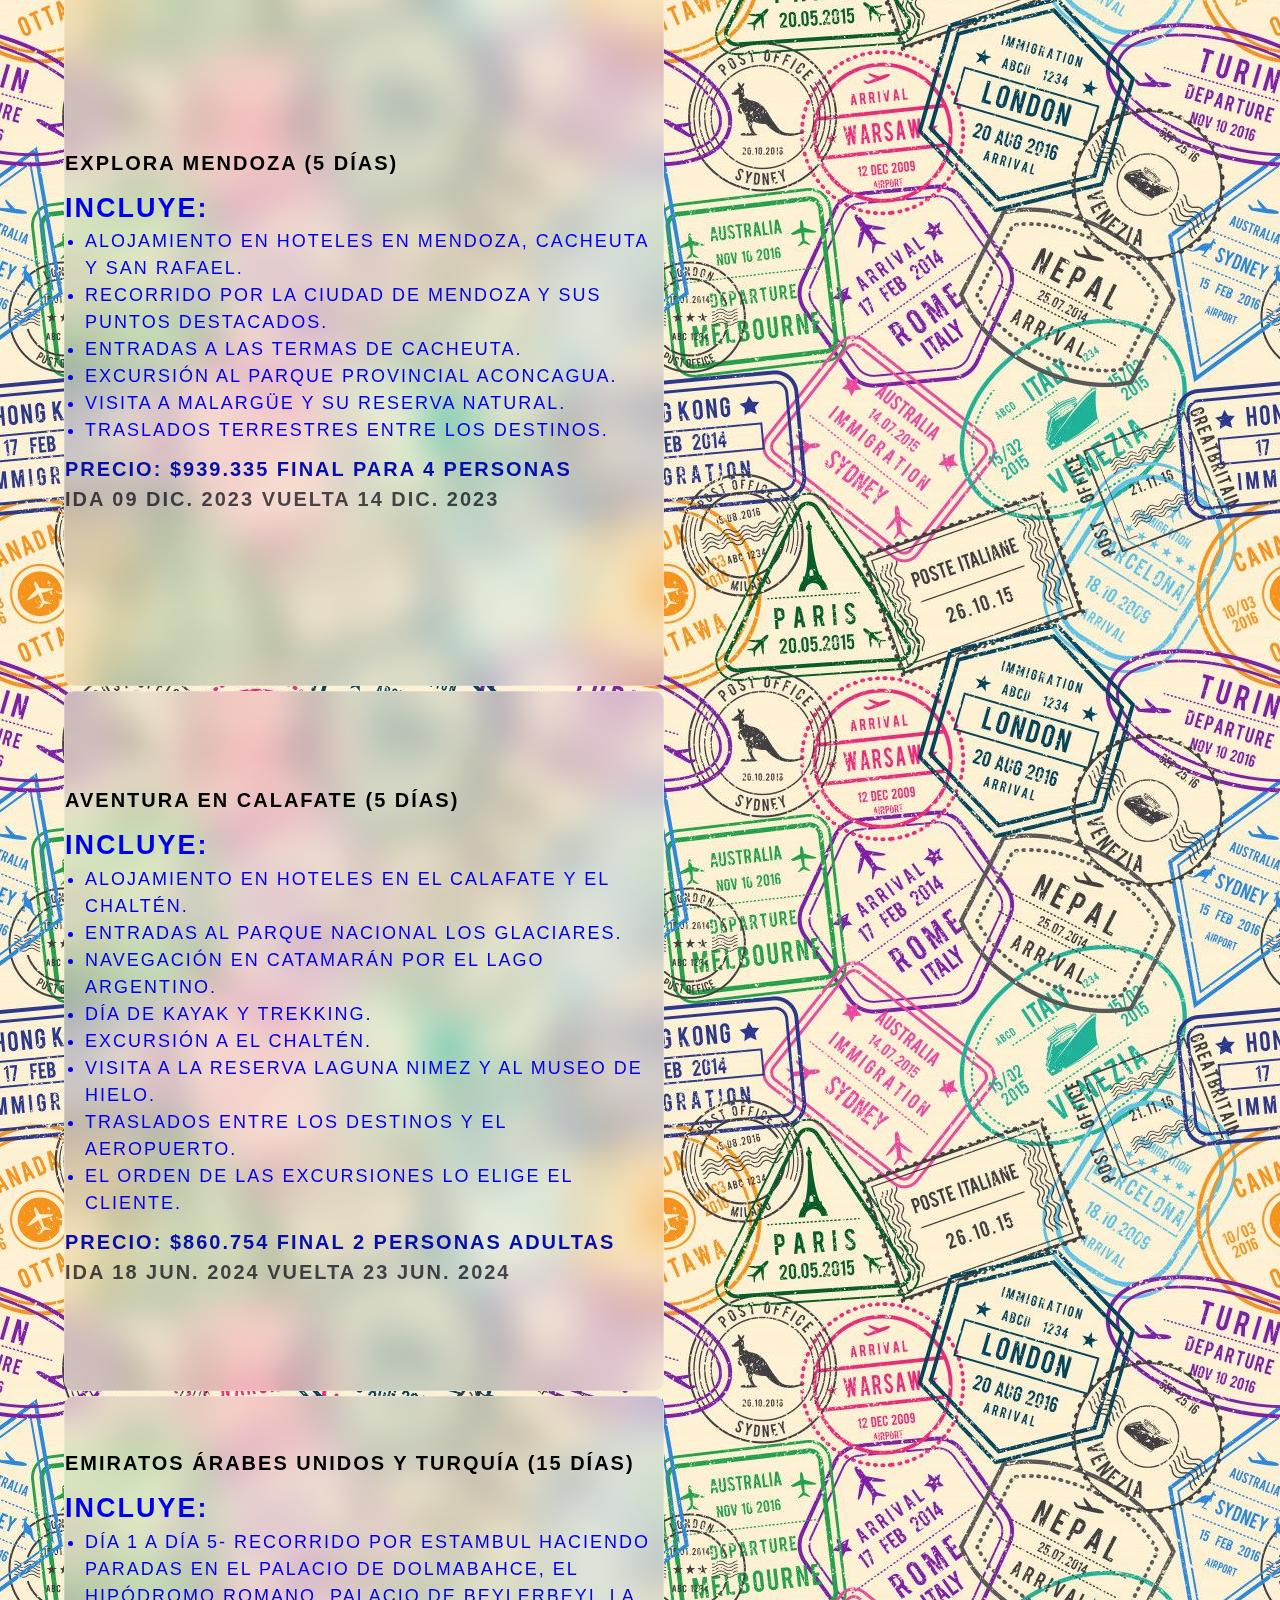
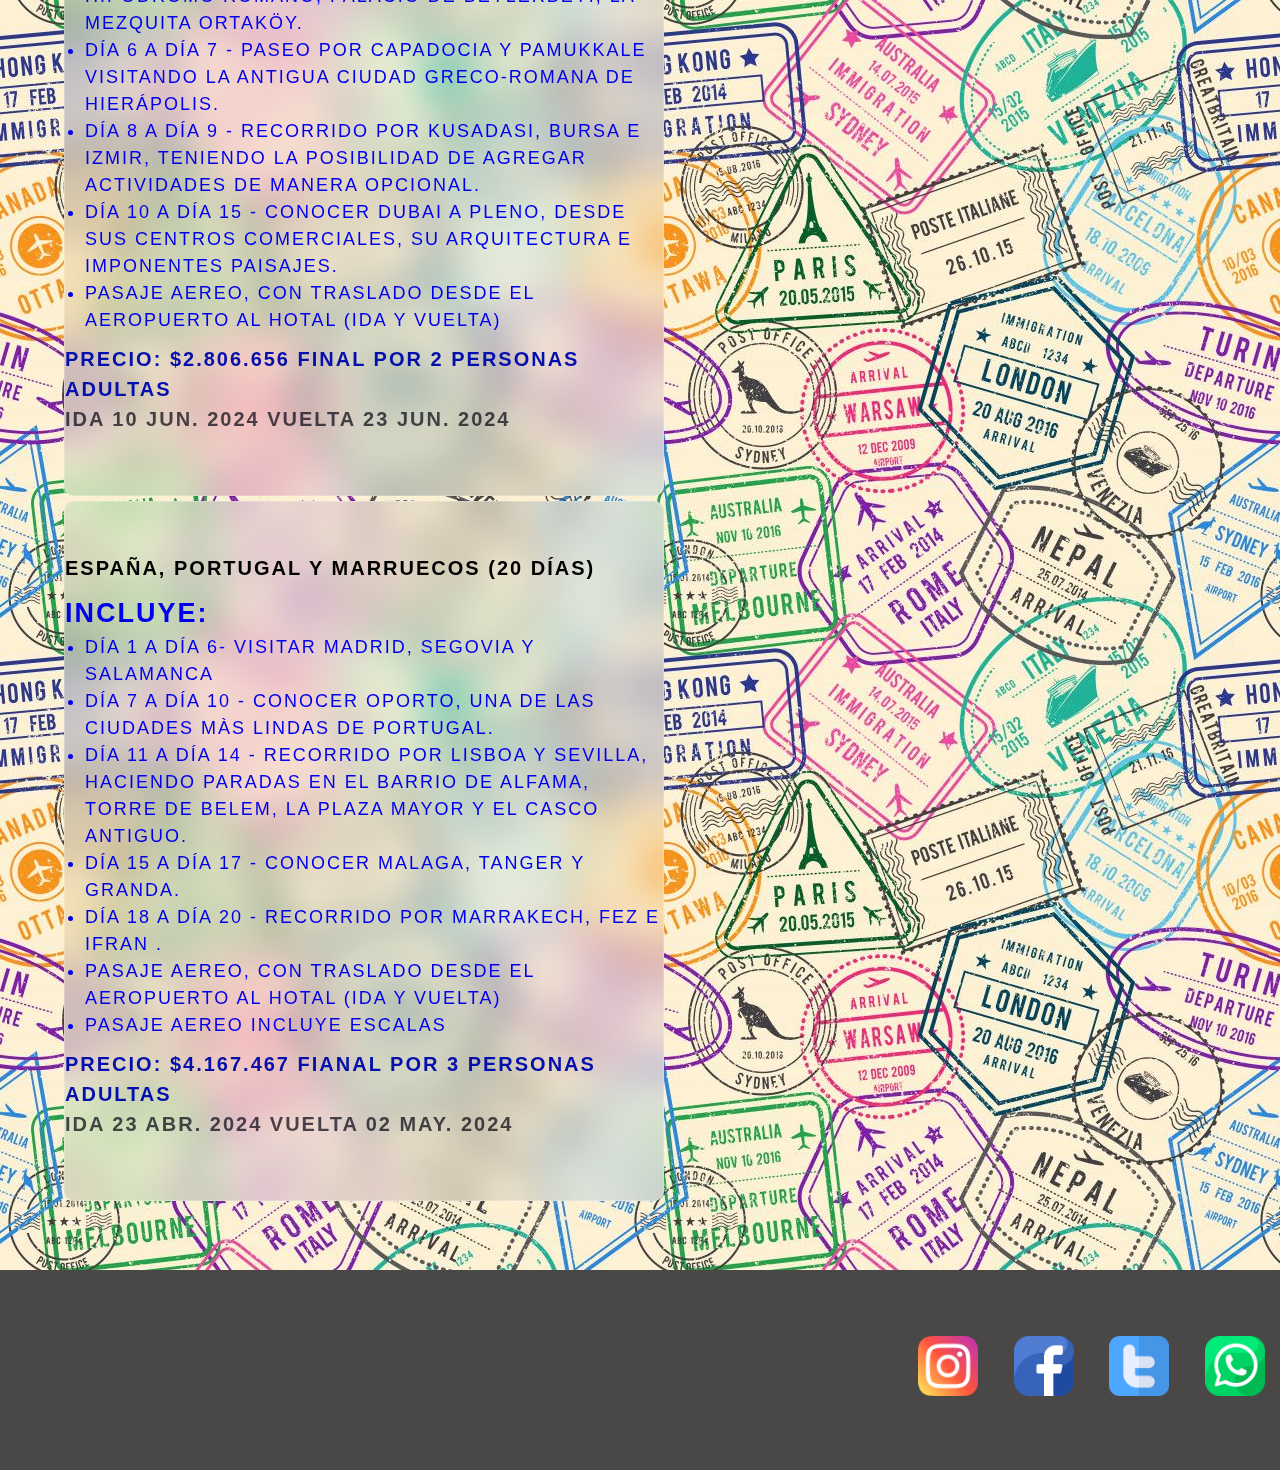
<file: promociones.html>
<!DOCTYPE html>
<html lang="en">
<head>
    <meta charset="UTF-8">
    <meta http-equiv="X-UA-Compatible" content="ie=edge">
    <meta name="viewport" content="width=device-width, initial-scale=1.0">
    <title>Tu lugar en el mundo - Viajes y Turismo</title>
    <link rel="stylesheet" href="css/style.css">
    <link rel="stylesheet" href="https://cdn.jsdelivr.net/npm/bootstrap-icons@1.11.1/font/bootstrap-icons.css">
    <link rel="shortcut icon" href="img/favicon1-16x16.png" type="image/x-icon">
</head>
<body>
    <header>
        <a class="logo"  href="index.html">
            <img  src="img/logo.png" alt="logo mundo">
            <h2>Tu lugar en el mundo</h2>
        </a>

        <nav class="nav" id="nav">
            <button class="cerrar-menu" id="cerrar"><i class="bi bi-x-circle"></i></button>
            <ul class="nav-list">
                <li><a href="index.html">Inicio</a></li>
                <li><a href="argentina.html">Argentina</a></li>
                <li><a href="internacionales.html">Internacionales</a></li>
                <li><a href="promociones.html">Promos</a></li>
                <li><a href="contactos.html">Contacto</a></li>
            </ul>
        </nav>

        <button class="abrir-menu" id="abrir"><i class="bi bi-list"></i></button>
       
    </header>

<container class="Container">
    <section >
        <a href="Pagos.html" class="texto">
        <h1>Paquete de Aventura en Iguazú (4 días)</h1>
        <h2>Incluye:</h2>
        <ul>
            <li>Alojamiento en hoteles seleccionados en Puerto Iguazú.</li>
            <li>Entradas a las Cataratas del Iguazú tanto del lado argentino como brasileño.</li>
            <li>Excursión a las Minas de Wanda y las Ruinas de San Ignacio.</li>
            <li>Traslados desde el aeropuerto de Iguazú.</li>
            <li>Guía turístico durante las excursiones.</li>
        </ul>
        <p>Precio: $688.530</p>
        <p2>
            IDA
            09 oct. 2023
            VUELTA
            14 oct. 2023</p>
    </section>

    <section>
        <a href="Pagos.html" class="texto">
        <h1>Descubre Jujuy (4 días)</h1>
        <h2>Incluye:</h2>
        <ul>
            <li>Alojamiento en hoteles en Purmamarca, Tilcara y Humahuaca.</li>
            <li>Excursión a Salinas Grandes.</li>
            <li>Visita a las Serranías del Hornocal y Uquía.</li>
            <li>Excursión a Iruya.</li>
            <li>Traslados terrestres entre las ciudades.</li>
        </ul>
       
        <p>Precio: $469.486 final para 2 personas</p>
        <p2>
            IDA
            12 oct. 2023
            VUELTA
            16 oct. 2023</p>
    </section>

    <section>
        <a href="Pagos.html" class="texto">
        <h1>Explora Mendoza (5 días)</h1>
        <h2>Incluye:</h2>
        <ul>
            <li>Alojamiento en hoteles en Mendoza, Cacheuta y San Rafael.</li>
            <li>Recorrido por la ciudad de Mendoza y sus puntos destacados.</li>
            <li>Entradas a las Termas de Cacheuta.</li>
            <li>Excursión al Parque Provincial Aconcagua.</li>
            <li>Visita a Malargüe y su Reserva Natural.</li>
            <li>Traslados terrestres entre los destinos.</li>
        </ul>
       
        <p>Precio: $939.335 final para 4 personas</p>
        <p2>
            IDA
            09 dic. 2023
            VUELTA
            14 dic. 2023</p>
    </section>

    <section>
        <a href="Pagos.html" class="texto">
        <h1>Aventura en Calafate (5 días)</h1>
        <h2>Incluye:</h2>
        <ul>
            <li>Alojamiento en hoteles en El Calafate y El Chaltén.</li>
            <li>Entradas al Parque Nacional Los Glaciares.</li>
            <li>Navegación en catamarán por el Lago Argentino.</li>
            <li>Día de kayak y trekking.</li>
            <li>Excursión a El Chaltén.</li>
            <li>Visita a la Reserva Laguna Nimez y al Museo de Hielo.</li>
            <li>Traslados entre los destinos y el aeropuerto.</li>
            <li>EL ORDEN DE LAS EXCURSIONES LO ELIGE EL CLIENTE.</li>
        </ul>
        <p>Precio: $860.754 final 2 personas adultas</p>
        <p2>
            IDA
            18 jun. 2024
            VUELTA
            23 jun. 2024</p>
    </section>

    <section>
        <a href="Pagos.html" class="texto">
        <h1>Emiratos Árabes Unidos y Turquía (15 días)</h1>
        <h2>Incluye:</h2>
        <ul>
            <li>Día 1 a Día 5- Recorrido por Estambul haciendo paradas en el Palacio de Dolmabahce, el Hipódromo Romano, Palacio de Beylerbeyi, la Mezquita Ortaköy.</li>
            <li>Día 6 a Día 7 - Paseo por Capadocia y Pamukkale visitando la antigua ciudad greco-romana de Hierápolis.</li>
            <li>Día 8 a Día 9 - Recorrido por Kusadasi, Bursa e Izmir, teniendo la posibilidad de agregar actividades de manera opcional.</li>
            <li>Día 10 a Día 15 - Conocer Dubai a pleno, desde sus centros comerciales, su arquitectura e imponentes paisajes.</li>
            <li>Pasaje aereo, con traslado desde el aeropuerto al hotal (Ida y Vuelta)</li>
        </ul>
        <p>Precio: $2.806.656 final por 2 personas adultas</p>
        <p2>
            IDA
            10 jun. 2024
            VUELTA
            23 jun. 2024</p>
    </section>

    <section>
        <a href="Pagos.html" class="texto">
           
        <h1>España, Portugal y Marruecos (20 días)</h1>
        <h2>Incluye:</h2>
        <ul>
            <li>Día 1 a Día 6- Visitar Madrid, Segovia y Salamanca</li>
            <li>Día 7 a Día 10 - Conocer Oporto, una de las ciudades màs lindas de Portugal.</li>
            <li>Día 11 a Día 14 - Recorrido por Lisboa y Sevilla, haciendo paradas en el Barrio de Alfama, Torre de Belem, la Plaza mayor y el casco antiguo.</li>
            <li>Día 15 a Día 17 - Conocer Malaga, Tanger y Granda.</li>
            <li>Día 18 a Día 20 - Recorrido por Marrakech, Fez e Ifran .</li>
            <li>Pasaje aereo, con traslado desde el aeropuerto al hotal (Ida y Vuelta)</li>
            <li>Pasaje aereo incluye escalas</li>
        </ul>
        <p>Precio: $4.167.467 fianal por 3 personas adultas</p>
        <p2>
            IDA
            23 abr. 2024
            VUELTA
            02 may. 2024</p>
    </section>

</container>

    <footer>
        <div>
            <a href="https://www.instagram.com/" target="_blank">
                <img src="img/instagram.png" alt="Instagram">
            </a>
            <a href="https://es-la.facebook.com/" target="_blank">
                <img src="img/facebook.png" alt="Facebook">
            </a>
            <a href="https://twitter.com/?lang=es" target="_blank">
                <img src="img/twitter.png" alt="Twitter">
            </a>
            <a href="https://web.whatsapp.com/" target="_blank">
                <img src="img/whatsapp.png" alt="whatsapp">
            </a>
        </div>
    </footer>

    <script src="js/main.js"></script>

</body>
</html>
</file>
<file: Index/css/style.css>
@import url('https://fonts.googleapis.com/css2?family=Raleway:wght@300;400;600&display=swap');

@import url('https://fonts.googleapis.com/css2?family=Pacifico&display=swap');

/* Globales*/
*{
    margin: 0px;
    padding: 0px;
    box-sizing: border-box;
    text-decoration: none;
}

/*---------------------------------------------------------------------------
                        PAGINA INDEX
----------------------------------------------------------------------------*/

header{
  width: 100%;
  background-color: #494847;
  display:flex;
  align-items: center;
  justify-content: space-between;
  padding: 1rem;
  
}

.nav-list{
  list-style-type: none;
  display: flex;
  gap: 2rem;

}
.nav-list li a:hover{
  color: #c0f1fa;
}

.nav-list li a{
  font-family: "Raleway", sans-serif;
  font-size: 1.3rem;
  text-decoration: none;
  color: white;
}

.logo img{
  max-width: 5rem;
}

.logo{
  display: flex;
  gap: 1rem;
}

.logo h2{
  font-family: 'Pacifico', cursive;
  font-weight: lighter;
  font-size: 2rem;
  color:white;
  display: flex;
  align-items: center;
    
}

.abrir-menu,
.cerrar-menu{
  display: none;
}

/*---------------NAV-RESPONSIVE--------------*/

@media screen and ( max-width: 768px) {
  .abrir-menu,
  .cerrar-menu{
    display: block;
    border: 0;
    font-size: 2rem;
    color: white;
    background-color: transparent;
    cursor: pointer;
  }

  .nav{
    display: none;
  }

  .nav{
    display: flex;
    flex-direction: column;
    align-items: center;
    gap: 1rem;
    position: absolute;
    top: 0;
    right: 0;
    bottom: 0;
    background-color:rgb(10, 9, 9) ;
    padding: 2rem;
    box-shadow:0 0 0 100vmax  rgba(66, 66, 64, 0.582);
    opacity: 0;
    visibility: hidden;
  }

  .nav.visible{
    opacity: 1;
    visibility: visible;
  }
  
  .nav-list{
    flex-direction: column;
    align-items: center;
    gap: 1rem;
  }

  .logo img{
    max-width: 3rem;
  }
  
  .logo h2{
    font-size: 1.2rem;
      
  }

  header {
    padding: 0.3rem; 
}
}

@media (min-width: 769px) and (max-width: 1080px) {
  .nav-list li a{
    font-size: 1rem;
  }

  .logo img{
    max-width: 3.5rem;
  }

  .logo h2{
    font-size: 1.5rem;     
  }

  .nav-list{
    gap: 1rem;
  
  }

}





/*----------BANNER---------*/

body{
  font-family: "Raleway", sans-serif;
  font-weight: 300px;
  background-color: #aaa4a4;

}

.banner-nacional{
    height: 400px;
    margin: 5px 0px 5px 0px;
    background-image: url(/img/chalten1.jpg);
    background-size: cover;
    background-position:center center;
    display: flex;

}

.banner-internacional{
    height: 50vh;
    margin: 5px 0px 5px 0px;
    background-image:url(/img/roma1.jpg);
    background-size: cover;
    background-position:center center;
    display: flex;
    
}

main{
    width: auto;
    margin: auto;
   
}

.marca{
    height: 50px;
    background-color: #494847;   
}

.marca h1{
    color: white;
    display: flex;
    justify-content:center;
    align-items: center; 
}

.banner-nacional a{
    color: white;
    font-size: 32px;
    margin: auto;
}

.banner-internacional a{
    color: white;
    font-size: 32px;
    margin: auto;
}



/*------------FOOTER---------*/

footer{
    background-color: #494847;
    height: 200px;
    display: flex;
    justify-content:right;
    align-items: center;    
}

footer img{
    width: 60px;
    margin: 15px;   
}
</file>
<file: css/style.css>
@import url('https://fonts.googleapis.com/css2?family=Raleway:wght@300;400;600&display=swap');

@import url('https://fonts.googleapis.com/css2?family=Pacifico&display=swap');

/* Globales*/
*{
    margin: 0px;
    padding: 0px;
    box-sizing: border-box;
    text-decoration: none;
}

/*---------------------------------------------------------------------------
                        PAGINA INDEX
----------------------------------------------------------------------------*/

header{
  width: 100%;
  background-color: #494847;
  display:flex;
  align-items: center;
  justify-content: space-between;
  padding: 1rem;
  
}

.nav-list{
  list-style-type: none;
  display: flex;
  gap: 2rem;

}
.nav-list li a:hover{
  color: #c0f1fa;
}

.nav-list li a{
  font-family: "Raleway", sans-serif;
  font-size: 1.3rem;
  text-decoration: none;
  color: white;
}

.logo img{
  max-width: 5rem;
}

.logo{
  display: flex;
  gap: 1rem;
}

.logo h2{
  font-family: 'Pacifico', cursive;
  font-weight: lighter;
  font-size: 2rem;
  color:white;
  display: flex;
  align-items: center;
    
}

.abrir-menu,
.cerrar-menu{
  display: none;
}

/*---------------NAV-RESPONSIVE--------------*/

@media screen and ( max-width: 768px) {
  .abrir-menu,
  .cerrar-menu{
    display: block;
    border: 0;
    font-size: 2rem;
    color: white;
    background-color: transparent;
    cursor: pointer;
  }

  .nav{
    display: none;
  }

  .nav{
    display: flex;
    flex-direction: column;
    align-items: center;
    gap: 1rem;
    position: absolute;
    top: 0;
    right: 0;
    bottom: 0;
    background-color:rgb(10, 9, 9) ;
    padding: 2rem;
    box-shadow:0 0 0 100vmax  rgba(66, 66, 64, 0.582);
    opacity: 0;
    visibility: hidden;
  }

  .nav.visible{
    opacity: 1;
    visibility: visible;
  }
  
  .nav-list{
    flex-direction: column;
    align-items: center;
    gap: 1rem;
  }

  .logo img{
    max-width: 3rem;
  }
  
  .logo h2{
    font-size: 1.2rem;
      
  }

  header {
    padding: 0.3rem; 
}
}

@media (min-width: 769px) and (max-width: 1080px) {
  .nav-list li a{
    font-size: 1rem;
  }

  .logo img{
    max-width: 3.5rem;
  }

  .logo h2{
    font-size: 1.5rem;     
  }

  .nav-list{
    gap: 1rem;
  
  }

}





/*----------BANNER---------*/

body{
  font-family: "Raleway", sans-serif;
  font-weight: 300px;
  background-color: #aaa4a4;

}

.banner-nacional{
    height: 400px;
    margin: 5px 0px 5px 0px;
    background-image: url(../img/chalten6.jpg);
    background-size: cover;
    background-position:center center;
    display: flex;

}

.banner-internacional{
    height: 50vh;
    margin: 5px 0px 5px 0px;
    background-image:url(../img/roma1.jpg);
    background-size: cover;
    background-position:center center;
    display: flex;
    
}

main{
    width: auto;
    margin: auto;
   
}

.marca{
    height: 50px;
    background-color: #494847;   
}

.marca h1{
    color: white;
    display: flex;
    justify-content:center;
    align-items: center; 
}

.banner-nacional a{
    color: white;
    font-size: 32px;
    margin: auto;
}

.banner-internacional a{
    color: white;
    font-size: 32px;
    margin: auto;
}



/*------------FOOTER---------*/

footer{
    background-color: #494847;
    height: 200px;
    display: flex;
    justify-content:right;
    align-items: center;    
}

footer img{
    width: 60px;
    margin: 15px;   
}

/*---------------------------------------------------------------------------
                        PAGINA ARGENTINA
----------------------------------------------------------------------------*/

.title {

    text-align: center;
}


.container{

    width: 80%;
    height: 80%;
    display: flex;
    flex-direction:row;
    flex-wrap: wrap;
    justify-content: space-evenly;
    left: 10%;
      
}
    
    
.caja1{
    width: 500px;
    height: 500px;
    padding: 10px;
    text-align: justify;
    margin-bottom: 5px;
    background-color:rgba(237, 247, 185, 0.747)
    
     

}

.caja2{
    width: 500px;
    height: 500px;
    padding: 10px;
    text-align: justify;
    margin-top: 5px;
    background-color:rgba(237, 247, 185, 0.747)
     
    
}

.caja3{

    width: 500px;
    height: 500px;
    padding: 10px;
    text-align: justify;
    margin-bottom: 5px;
    background-color:rgba(237, 247, 185, 0.747)

     
}

.caja4{
    width: 500px;
    height: 500px;
    padding: 10px;
    text-align: justify;
      margin-top: 5px;
     background-color:rgba(237, 247, 185, 0.747)
     
}

.caja5{
    width: 500px;
    height: 500px;
    padding: 10px;
    text-align: justify;
    margin-bottom: 5px;
     background-color:rgba(237, 247, 185, 0.747)
}

.caja6{
    width: 500px;
    height: 500px;
    padding: 10px;
    text-align: justify;
    margin-left: 10px;
    margin-top: 5px;
    background-color:rgba(237, 247, 185, 0.747)
}

.galeria{
    width: 420px;
    height: 80px;
    margin-left: 5px;

}

.lista-imagenes img { 
    
    width: 100%; 
    object-fit: cover;
    width: 80px;
    height: 80px;
    margin-right: 10px;
    display: block;
}
 

.lista-imagenes{
    
  display: flex;
  overflow-y: auto;

}

.slider-frame{
    width:57%;
    height: 57%;
    margin: 50px, auto, 0;
    margin-left: 22%;
    overflow: hidden;

}

.slider-frame ul{
    display: flex;
    padding: 0;
    width: 400%;
    animation: slide 5s ease-in-out infinite;
}


.slider-frame li{
    list-style: none;
    width: 100%;
}

.slider-frame img{
    width: 100%;
}

@keyframes slide{

0% {margin-left: 0%;} 
20% {margin-left: 0%;}

25% {margin-left: -100%;}
45% {margin-left: -100%;}

50% {margin-left: -200%;} 
70% {margin-left: -200%;}

75% {margin-left: -300%;} 
95% {margin-left: -300%;}

}


.carrousel{
    width: 230px;
    height: 130px;
    margin-left: 22%;
}

.conteCarrousel{
    width: 100%;
    height: 100%;
    overflow: hidden;
}

.itemCarrousel{
    position: relative;
    width: 230px;
    height: 150px;
}

.itemCarrouselTarjeta{
    width: 230px;
    height: 150px;
}


.conteCarrouselController{
    width: 50%;
    display: flex;
    justify-content: space-evenly;

}

.conteCarrouselController > a{
    text-decoration: none;
    font-size: 2em;
    color: grey;
   
}




/*---------------------------------------------------------------------------
                        PAGINA CONTACTO
----------------------------------------------------------------------------*/

/* Estilos generales */

.contenedor {
    background: #22313f96;
    max-width: 600px;
    margin: 5% auto;
    padding: 20px;
    border-radius: 10px;
    flex-direction: column;
    box-shadow: 0 0 10px rgba(247, 244, 244, 0.603);
}

.form-group {
    margin-bottom: 20px;
}

label {
    display: block;
    margin-bottom: 5px;
    font-weight: bold;
}

input[type="text"],
input[type="email"],
select,
textarea {
    width: 100%;
    padding: 10px;
    border: 1px solid #ccc;
    border-radius: 5px;
    transition: border-color 0.3s;
}

/* Establece un estilo cuando los campos de entrada tienen foco */
input[type="text"]:focus,
input[type="email"]:focus,
select:focus,
textarea:focus {
    border-color: #4c00ff;
}

input[type="submit"] {
    background-color: #4c00ff;
    color: #fff;
    border: none;
    padding: 10px 20px;
    border-radius: 5px;
    cursor: pointer;
    transition: background-color 0.3s;
}

/* Cambia el color del botón cuando se pasa el mouse sobre él */
input[type="submit"]:hover {
    background-color: #3800d0;
}


/* Estilos para pantallas pequeñas  */
@media screen and (max-width: 768px) {
    .contenedor {
        margin: 5% 10px; /* Reducimos el margen izquierdo y derecho */
    }
    
    input[type="submit"] {
        width: 100%; /* Aseguramos que el botón ocupe todo el ancho */
    }
}

/*---------------------------------------------------------------------------
                        PAGINA PROMOCIONES
----------------------------------------------------------------------------*/
/* Estilos generales */
body {
  font-family: Arial, sans-serif;
  font-size: 20px;
  line-height: 1.5;
  color: black;
}

/* Contenedor principal */
.Container {
  background-image: url("../img/fondo\ promos.jfif");
  width: 100%;
  margin: 0 auto;
  padding: 5%;
  display: flex;
  flex-wrap: wrap;
  justify-content: space-between;
}

/* Contenedor de las cartas */
.card-container {
  width: 190px;
  height: 254px;
  background: transparent;
  position: relative;
  box-shadow: 0px 0px 5px rgba(0, 0, 0, 0.438);
  overflow: hidden;
  border-radius: 10px;
}

/* Secciones (tarjetas) */
.Container section {
  cursor: default;
  width: 600px;
  height: 700px;
  position: relative;
  z-index: 2;
  margin-bottom: 5px; /* Espacio entre las tarjetas */
  display: flex;
  flex-direction: column; /* Cambiamos la dirección a columna para el contenido */
  align-items: center;
  justify-content: center;
  font-size: 18px; /* Tamaño de fuente reducido */
  text-transform: uppercase;
  letter-spacing: 2px;
  color: #212121;
  background-color: rgba(255, 255, 255, 0.074);
  border: 1px solid rgba(255, 255, 255, 0.222);
  -webkit-backdrop-filter: blur(20px);
  backdrop-filter: blur(20px);
  border-radius: 10px;
  transition: all ease 0.3s;
}

/* Efecto al pasar el mouse sobre las secciones */
.Container section:hover {
  transform: scale(1.02);
  box-shadow: 5px 5px 10px rgba(0, 0, 0, 0.3);
}

/* Títulos de las secciones */
.Container section h1 {
  color: #000000;
  font-size: 20px; /* Tamaño de fuente ajustado */
  margin-bottom: 10px;
}

/* Elementos de la lista en cada sección */
.Container section ul {
  list-style-type: disc;
  margin-left: 20px;
}

/* Precio en cada sección */
.Container section p {
  color: #040fac;
  font-size: 20px; /* Tamaño de fuente ajustado */
  font-weight: bold;
  margin-top: 10px;
}

/* Texto adicional (p2) en cada sección */
.Container section p2 {
  color: #02000eb2;
  font-size: 20px; /* Tamaño de fuente ajustado */
  font-weight: bold;
  margin-top: 5px;
}

/* Contenedor "pagos" */
.pagos {
  width: 300px;
  max-width: 100%;
  height: auto;
  border: 2px solid #ccc;
  margin: 10px auto;
  border-radius: 10px;
  box-shadow: 3px 3px 5px rgba(0, 0, 0, 0.3);
}

/* Espaciado entre las columnas */
.Container section + section {
  margin-left: 2%;
}

/* Estilos para pantallas pequeñas (máximo 768px de ancho) */
@media (max-width: 768px) {
  .Container {
      width: 100%;
      padding: 0 10px;
  }

  .Container section {
      width: 100%;
  }
}

/* Formulario de pagos */
*,
*::before,
*::after {
  box-sizing: border-box;
}
html,
body {
  min-height: 100%;
  font-family: 'Open Sans', sans-serif;
}
body {
  background-image: url("../img/fondo\ promos.jfif");
}


/*--------------------
Buttons
--------------------*/
.btn {
  display: block;
  background: hsl(86, 76%, 71%);
  color: hsl(0, 0, 100);
  text-decoration: none;
  margin: 20px 0;
  padding: 15px 15px;
  border-radius: 5px;
  position: relative;

  &::after {
    content: '';
    position: absolute;
    z-index: 1;
    top: 0;
    left: 0;
    width: 100%;
    height: 100%;
    transition: all .2s ease-in-out;
    box-shadow: inset 0 3px 0 hsla(0, 0, 0, 0), 0 3px 3px hsla(0, 0, 0, .2);
    border-radius: 5px;
  }

  &:hover::after {
    background: hsla(0, 0, 0, 0.1);
    box-shadow: inset 0 3px 0 hsla(0, 0, 0, 0.2);
  }

}

/*--------------------
Form
--------------------*/
.form {

  fieldset {
    border: none;
    padding: 0;
    padding: 10px 0;
    position: relative;
    clear: both;

    &.fieldset-expiration {
      float: left;
      width: 60%;

      & .select {
        width: 84px;
        margin-right: 12px;
        float: left;
      }
    }

    &.fieldset-ccv {
      clear: none;
      float: right;
      width: 86px;
    }

    label {
      display: block;
      text-transform: uppercase;
      font-size: 11px;
      color: hsla(0, 0, 0, .6);
      margin-bottom: 5px;
      font-weight: bold;
      font-family: Inconsolata;
    }

    input,
    .select {
      width: 100%;
      height: 38px;
      color: hsl(0, 0, 20);
      padding: 10px;
      border-radius: 5px;
      font-size: 15px;
      outline: none!important;
      border: 1px solid hsla(0, 0, 0, 0.3);
      box-shadow: inset 0 1px 4px hsla(0, 0, 0, 0.2);

      &.input-cart-number {
        width: 82px;
        display: inline-block;
        margin-right: 8px;

        &:last-child {
          margin-right: 0;
        }
      }
    }

    .select {
      position: relative;

      &::after {
        content: '';
        border-top: 8px solid #222;
        border-left: 4px solid transparent;
        border-right: 4px solid transparent;
        position: absolute;
        z-index: 2;
        top: 14px;
        right: 10px;
        pointer-events: none;
      }

      select {
        appearance: none;
        position: absolute;
        padding: 0;
        border: none;
        width: 100%;
        outline: none!important;
        top: 6px;
        left: 6px;
        background: none;

        :-moz-focusring {
          color: transparent;
          text-shadow: 0 0 0 #000;
        }

      }
    }


  }

  button {
    width: 100%;
    outline: none!important;
    background: linear-gradient(180deg, #49a09b, #3d8291);
    text-transform: uppercase;
    font-weight: bold;
    border: none;
    box-shadow: none;
    text-shadow: 0 1px 2px rgba(0, 0, 0, 0.2);
    margin-top: 90px;

    & .fa {
      margin-right: 6px;
    }
  }

}

/*--------------------
Checkout
--------------------*/
.checkout {
  margin: 150px auto 30px;
  position: relative;
  width: 460px;
  background: white;
  border-radius: 15px;
  padding: 160px 45px 30px;
  box-shadow: 0 10px 40px hsla(0, 0, 0, .1);
}

/*--------------------
Credit Card
--------------------*/
.credit-card-box {
  perspective: 1000;
  width: 400px;
  height: 280px;
  position: absolute;
  top: -112px;
  left: 50%;
  transform: translateX(-50%);

  &:hover .flip,
  &.hover .flip {
    transform: rotateY(180deg);
  }

  .front,
  .back {
    width: 400px;
    height: 250px;
    border-radius: 15px;
    backface-visibility: hidden;
    background: linear-gradient(135deg, #bd6772, #53223f);
    position: absolute;
    color: #fff;
    font-family: Inconsolata;
    top: 0;
    left: 0;
    text-shadow: 0 1px 1px hsla(0, 0, 0, 0.3);
    box-shadow: 0 1px 6px hsla(0, 0, 0, 0.3);

    &::before {
      content: '';
      position: absolute;
      width: 100%;
      height: 100%;
      top: 0;
      left: 0;
      background: url('http://cdn.flaticon.com/svg/44/44386.svg') no-repeat center;
      background-size: cover;
      opacity: .05;
    }
  }

  .flip {
    transition: 0.6s;
    transform-style: preserve-3d;
    position: relative;
  }

  .logo {
    position: absolute;
    top: 9px;
    right: 20px;
    width: 60px;

    svg {
      width: 100%;
      height: auto;
      fill: #fff;
    }
  }

  .front {
    z-index: 2;
    transform: rotateY(0deg);
  }

  .back {
    transform: rotateY(180deg);

    .logo {
      top: 185px;
    }

  }

  .chip {
    position: absolute;
    width: 60px;
    height: 45px;
    top: 20px;
    left: 20px;
    background: linear-gradient(135deg, hsl(269,54%,87%) 0%,hsl(200,64%,89%) 44%,hsl(18,55%,94%) 100%);;
    border-radius: 8px;

    &::before {
      content: '';
      position: absolute;
      top: 0;
      bottom: 0;
      left: 0;
      right: 0;
      margin: auto;
      border: 4px solid hsla(0, 0, 50, .1);
      width: 80%;
      height: 70%;
      border-radius: 5px;
    }
  }

  .strip {
    background: linear-gradient(135deg, hsl(0, 0, 25%), hsl(0, 0, 10%));
    position: absolute;
    width: 100%;
    height: 50px;
    top: 30px;
    left: 0;
  }

  .number {
    position: absolute;
    margin: 0 auto;
    top: 103px;
    left: 19px;
    font-size: 38px;
  }

  label {
    font-size: 10px;
    letter-spacing: 1px;
    text-shadow: none;
    text-transform: uppercase;
    font-weight: normal;
    opacity: 0.5;
    display: block;
    margin-bottom: 3px;
  }

  .card-holder,
  .card-expiration-date {
    position: absolute;
    margin: 0 auto;
    top: 180px;
    left: 19px;
    font-size: 22px;
    text-transform: capitalize;
  }

  .card-expiration-date {
    text-align: right;
    left: auto;
    right: 20px;
  }

  .ccv {
    height: 36px;
    background: #fff;
    width: 91%;
    border-radius: 5px;
    top: 110px;
    left: 0;
    right: 0;
    position: absolute;
    margin: 0 auto;
    color: #000;
    text-align: right;
    padding: 10px;

    label {
      margin: -25px 0 14px;
      color: #fff;
    }
  }


}


.the-most {
  position: fixed;
  z-index: 1;
  bottom: 0;
  left: 0;
  width: 50vw;
  max-width: 200px;
  padding: 10px;
  
  img {
    max-width: 100%;
  }
}

/*---------------------------------------------------------------------------
                        PAGINA INTERNACIONALES
----------------------------------------------------------------------------*/
</file>
